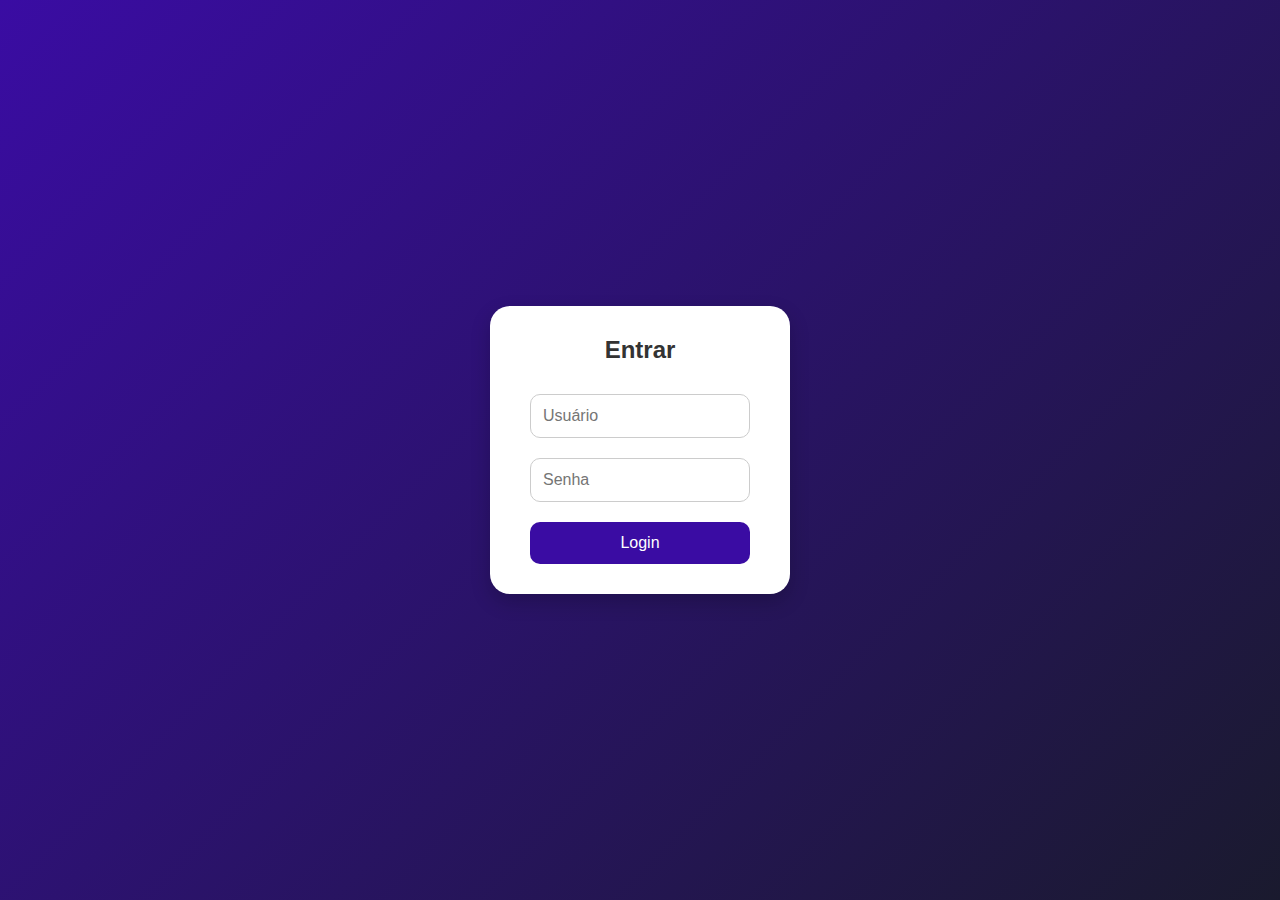
<file: index.html>
<!DOCTYPE html>
<html lang="pt-br">
<head>
    <meta charset="UTF-8">
    <title>Login</title>
    <link rel="stylesheet" href="style.css">
</head>
<body>
    <div class="login-container">
        <h2>Entrar</h2>
        <form>
            <input type="text" placeholder="Usuário" required>
            <input type="password" placeholder="Senha" required>
            <a href=".//SITE FERIADO/Catalogo/index.html" class="btn-login">Login</a>
        </form>
    </div>
</body>
</html>
</file>
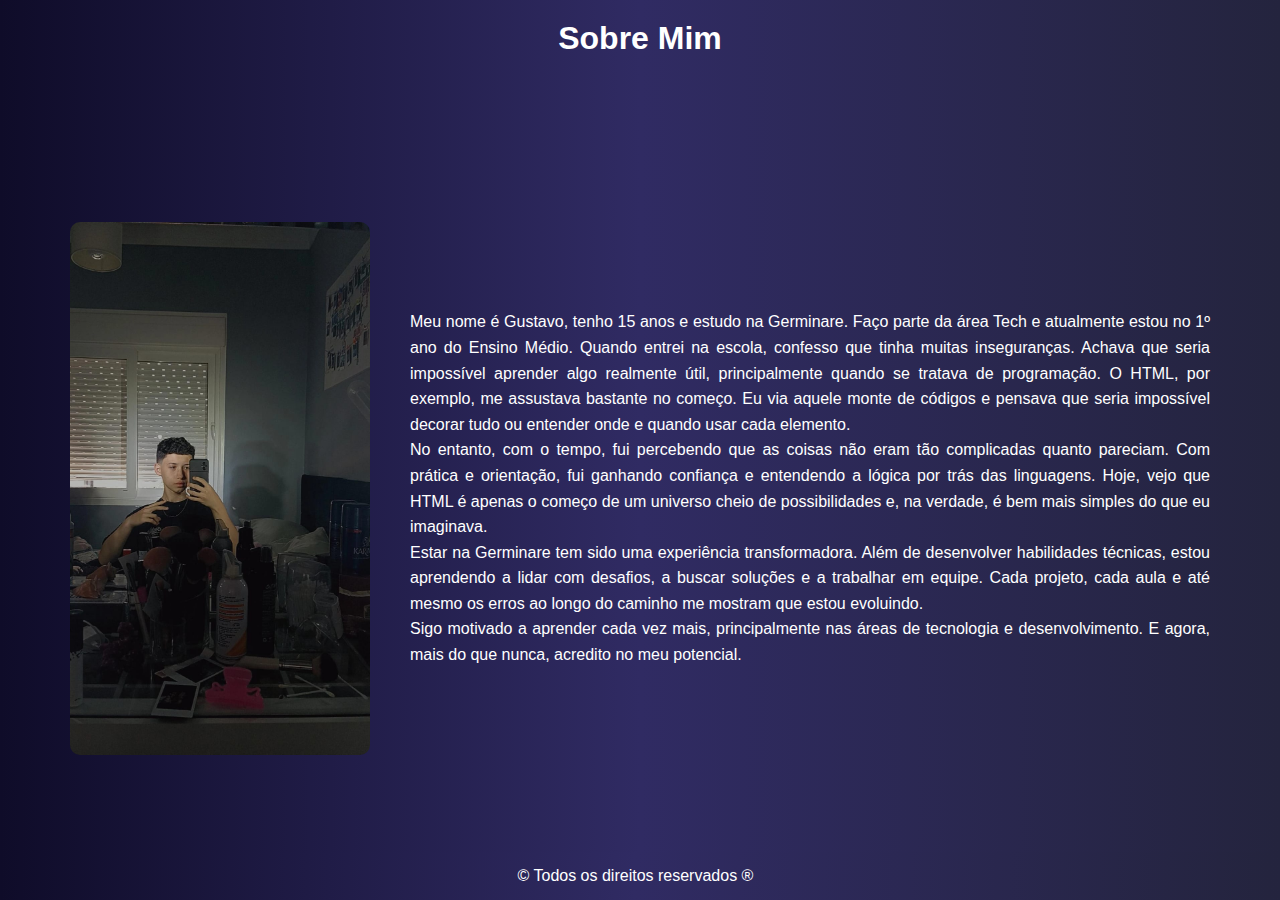
<file: Sobre Mim/index.html>
<!DOCTYPE html>
<html lang="pt-br">
<head>
    <meta charset="UTF-8">
    <meta name="viewport" content="width=device-width, initial-scale=1.0">
    <link rel="stylesheet" href="style.css">
    <title>Sobre Mim</title>
</head>
<body>
    <header>
        <h1>Sobre Mim</h1>
    </header>

    <main class="content">
        <img src="../SITE FERIADO/Logos/Eu.jpg" alt="Coringão do mal">
        <div class="text">
            <p>
                Meu nome é Gustavo, tenho 15 anos e estudo na Germinare. Faço parte da área Tech e 
                atualmente estou no 1º ano do Ensino Médio. Quando entrei na escola, confesso que 
                tinha muitas inseguranças. Achava que seria impossível aprender algo realmente útil, 
                principalmente quando se tratava de programação. O HTML, por exemplo, me assustava 
                bastante no começo. Eu via aquele monte de códigos e pensava que seria impossível 
                decorar tudo ou entender onde e quando usar cada elemento.<br>
                No entanto, com o tempo, fui percebendo que as coisas não eram tão complicadas quanto 
                pareciam. Com prática e orientação, fui ganhando confiança e entendendo a lógica por 
                trás das linguagens. Hoje, vejo que HTML é apenas o começo de um universo cheio de 
                possibilidades e, na verdade, é bem mais simples do que eu imaginava.<br>
                Estar na Germinare tem sido uma experiência transformadora. Além de desenvolver habilidades 
                técnicas, estou aprendendo a lidar com desafios, a buscar soluções e a trabalhar em equipe. 
                Cada projeto, cada aula e até mesmo os erros ao longo do caminho me mostram que estou evoluindo.<br>
                Sigo motivado a aprender cada vez mais, principalmente nas áreas de tecnologia e desenvolvimento. 
                E agora, mais do que nunca, acredito no meu potencial.
            </p>
        </div>
    </main>

    <footer>
        &copy; Todos os direitos reservados &reg;
    </footer>
</body>
</html>
</file>
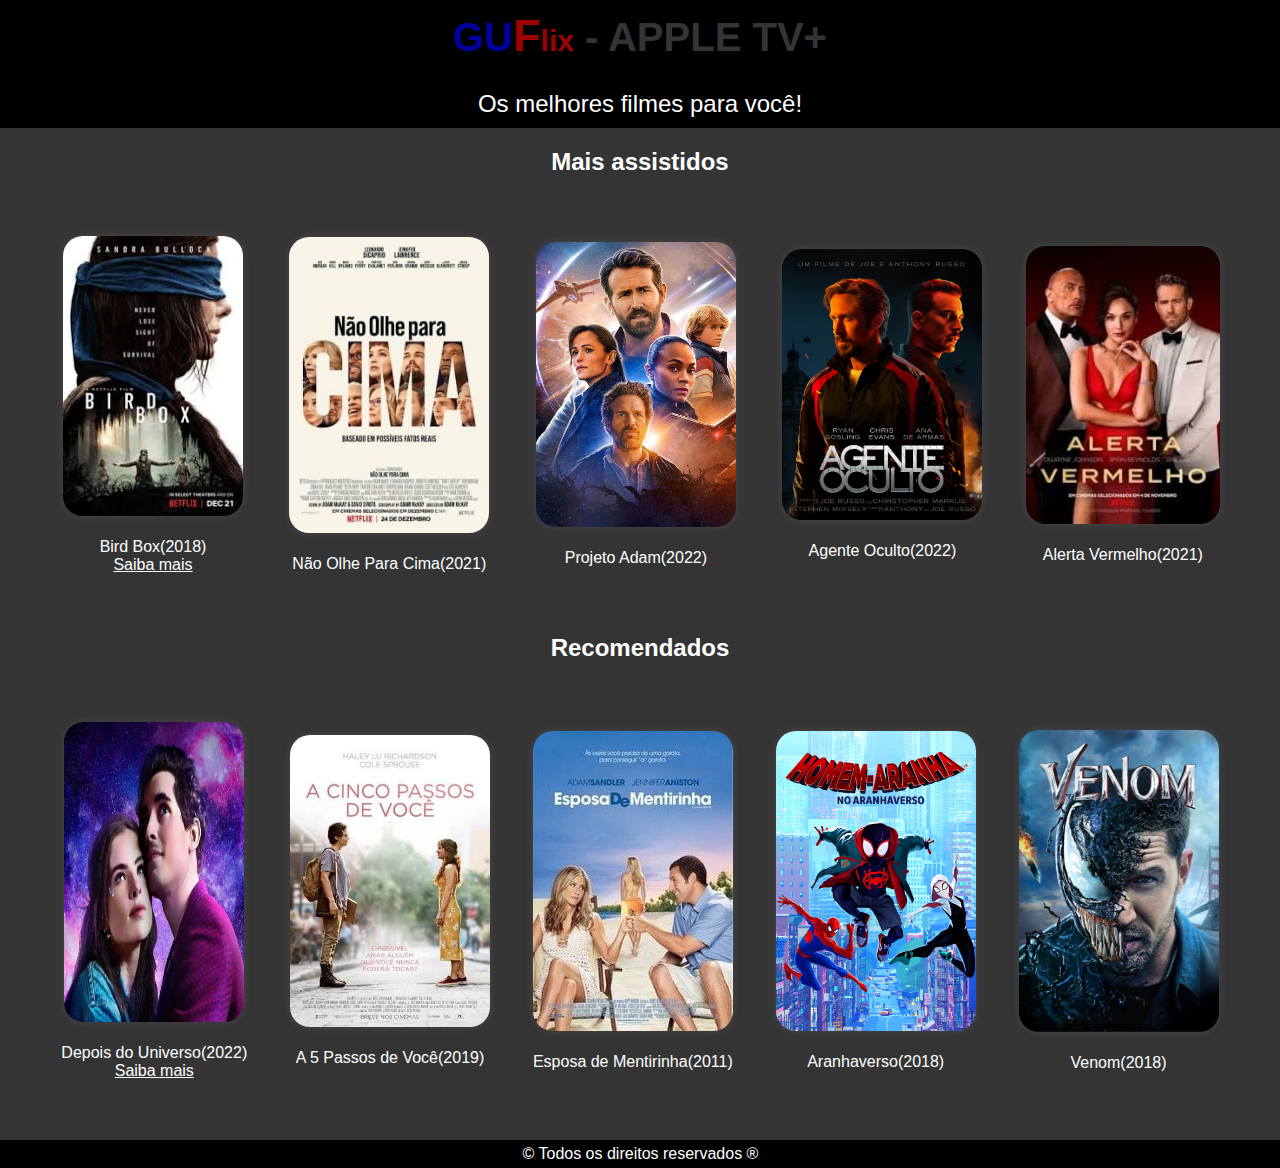
<file: SITE FERIADO/AppleTv/index.html>
<!DOCTYPE html>
<html lang="pt-BR">
<head>
    <meta charset="UTF-8">
    <meta name="viewport" content="width=device-width, initial-scale=1.0">
    <title>GerminaFlix - AppleTv</title>
    <link rel="icon" href="../Logos/icon/apple-tv.png" type="image/png">

    <link rel="stylesheet" href="style.css">
</head>
<body>
    <header>
        <div id="germinaflix">
            <span id="germina">GU</span><span id="F">F</span><span id="lix">lix</span><span id="appletv"> - APPLE TV+</span>
        </div>
        <br>
        Os melhores filmes para você!
    </header>

    <h2 style="text-align: center; color: white">Mais assistidos</h2>
    <table align="center">
        <tr>
            <td>
                <a href="https://youtu.be/JeGdtrLQoiY?si=6A5_0ovdPjCKQNv-" target="_blank">
                    <img src="../Logos/Capas-Netflix/images.jpg" alt="BirdBox" style="width:180px; height:280px;">
                </a>
                <br>
                <br><span>Bird Box(2018)</span><br>
                <a href="../saiba mais/Birdbox/index.html" id="Saibamais" target="_blank">Saiba mais</a>
            </td>
            <td>
                <a href="https://youtu.be/c1nToClX_3w?si=jCJS9SN3HFjyPBzj" target="_blank">
                    <img src="../Logos/Capas-Netflix/NaoOlheParaCima.jpg" alt="Não olhe para cima">
                </a>
                <br>
                <br><span>Não Olhe Para Cima(2021)</span><br>
                
            </td>
            <td>
                <a href="https://youtu.be/miycJHABS1w?si=xMyzKZBQD-gKMOBc" target="_blank">
                    <img src="../Logos/Capas-Netflix/ProjetoAdam.jpg" alt="Projeto Adam">
                </a>
                <br>
                <br><span>Projeto Adam(2022)</span><br>
            </td>
            <td>
                <a href="https://youtu.be/ROZvObw2gdk?si=sEzDMe9dSGGUnnOh" target="_blank">
                    <img src="../Logos/Capas-Netflix/AgenteOculto.webp" alt="Agente oculto">
                </a>
                <br>
                <br><span>Agente Oculto(2022)</span><br>
            </td>
            <td>
                <a href="https://youtu.be/5JQuYpBZarc?si=-gancGUZzwnmO4T2" target="_blank">
                    <img src="../Logos/Capas-Netflix/Alerta vermelho.jpg" alt="Alerta Vermelho">
                </a>
                <br>
                <br><span>Alerta Vermelho(2021)</span><br>
            </td>
        </tr>
    </table>

    <h2 style="text-align: center; color: white;">Recomendados</h2>
    <table align="center">
        <tr>
            <td>
                <a href="https://youtu.be/8OkqLOe_mZI?si=BTmSMZfPNHHzzxQw" target="_blank">
                    <img src="../Logos/Capas-Netflix/DepoisDoUniverso.webp" alt="Depois Do Universo" style="width:180px; height:300px;">
                </a>
                <br>
                <br><span>Depois do Universo(2022)</span><br>
                <a href="../saiba mais/Depois do Universo/index.html" id="Saibamais" target="_blank">Saiba mais</a>
            </td>
            <td>
                <a href="https://youtu.be/meNwI-3Jbpw?si=y3XgkgIn4ULbZPI5" target="_blank">
                    <img src="../Logos/Capas-Netflix/5passosDeVoce.jpg" alt="A 5 passos de você">
                </a>
                <br>
                <br><span>A 5 Passos de Você(2019)</span><br>
            </td>
            <td>
                <a href="https://youtu.be/iXncfndVktg?si=cxPaGqe0cON_i-ZF" target="_blank">
                    <img src="../Logos/Capas-Netflix/EsposaMentirinha.jpg" alt="Esposa de Mentirinha">
                </a>
                <br>
                <br><span>Esposa de Mentirinha(2011)</span><br>
            </td>
            <td>
                <a href="https://youtu.be/u417WmZn65M?si=nViGV5R29Z7y2O5O" target="_blank">
                    <img src="../Logos/Capas-Netflix/Aranhaverso.jpg" alt="Aranhaverso">
                </a>
                <br>
                <br><span>Aranhaverso(2018)</span><br>
            </td>
            <td>
                <a href="https://youtu.be/Y9PQon7wbpU?si=AABipVL5-AkBQ-V9" target="_blank">
                    <img src="../Logos/Capas-Netflix/Venom.jpg" alt="Venom">
                </a>
                <br>
                <br><span>Venom(2018)</span><br>
            </td>
        </tr>
    </table>

    <footer>
        &copy; Todos os direitos reservados &reg;
    </footer>
</body>
</html>
</file>
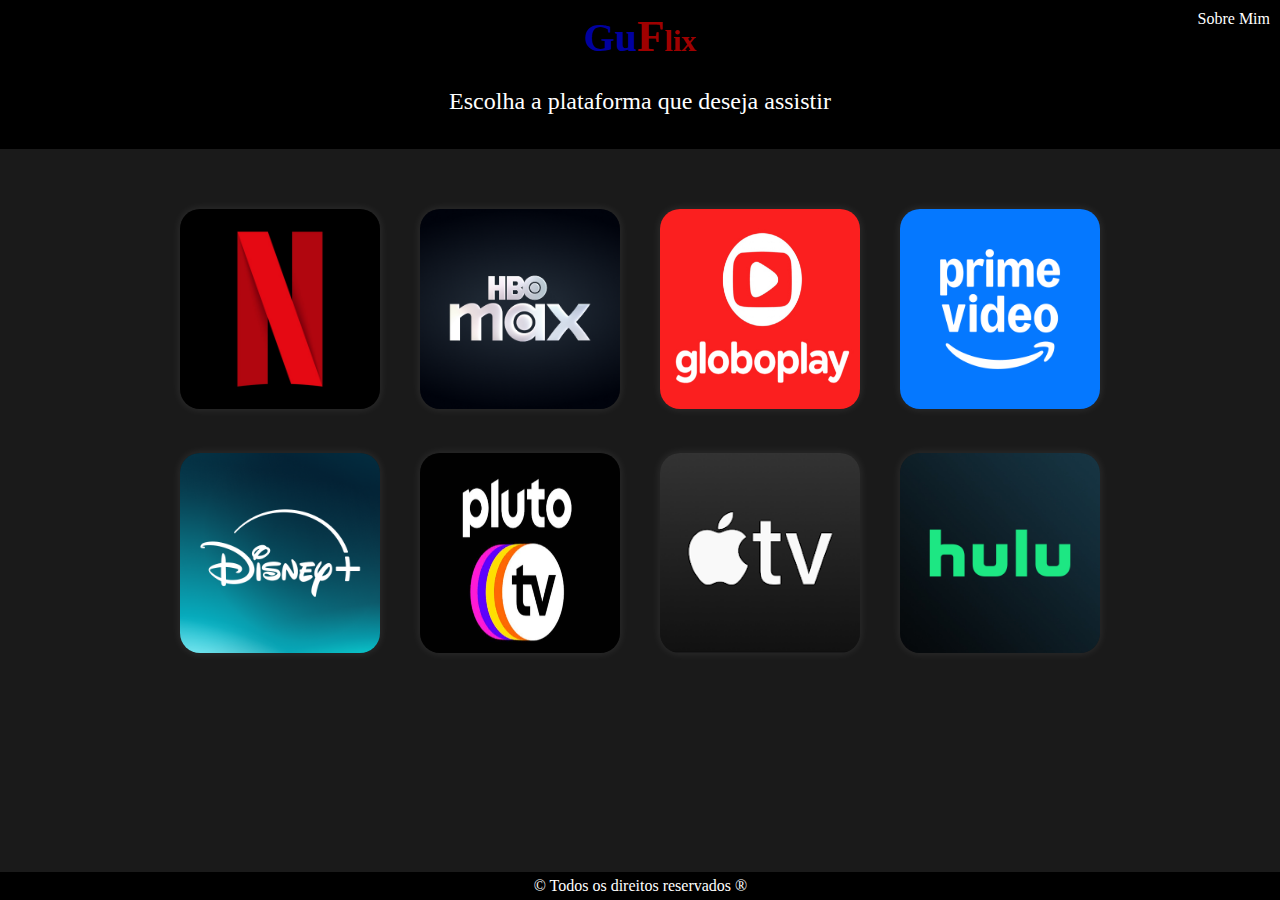
<file: SITE FERIADO/Catalogo/index.html>
<!DOCTYPE html>
<html lang="en">
<head>
    <meta charset="UTF-8">
    <meta name="viewport" content="width=device-width, initial-scale=1.0">
    <link rel="stylesheet" href="style.css">
    <title>GerminaFlix</title>
    <link rel="icon" href="../Logos/icon/local-na-rede-internet.png" type="image/png">
</head>
<body>
    <header style="position: relative;">
    <span id="germinaflix" style="position: absolute; left: 50%; transform: translateX(-50%);">
        <span id="germina">Gu</span><span id="F">F</span><span id="lix">lix</span>
    </span>
    <a href="../../Sobre Mim/index.html" id="SobreMim" style="position: absolute; right: 10px; top: 10px;">Sobre Mim</a>
    <br><br>
    <p style="text-align: center;">Escolha a plataforma que deseja assistir</p>
</header>

    <table align="center">
        <tr>
            <td>
                <a href="../Netflix/index.html" target="_blank">
                    <img src="../Logos/netflix.jpg" alt="Netflix">
                </a>
            </td>
            <td>
                <a href="../HboMax/index.html" target="_blank">
                    <img src="../Logos/hbo.png" alt="HBO Max">
                </a>
            </td>
            <td>
                <a href="../GloboPlay/index.html" target="_blank">
                    <img src="../Logos/Globoplay.jpg" alt="Globoplay">
                </a>
            </td>
            <td>
                <a href="../PrimeVideo/index.html" target="_blank">
                    <img src="../Logos/prime.png" alt="PrimeVideo">
                </a>
            </td>
        </tr>
        <tr>
            <td>
                <a href="../DisneyPlus/index.html" target="_blank">
                    <img src="../Logos/Disney.png" alt="DisneyPlus">
                </a>
            </td>
            <td>
                <a href="../PlutoTv/index.html" target="_blank">
                    <img src="../Logos/Pluto.jpg" alt="PlutoTv">
                </a>
            </td>
            <td>
                <a href="../AppleTv/index.html" target="_blank">
                    <img src="../Logos/Apple.webp" alt="AppleTv">
                </a>
            </td>
            <td>
                <a href="../Hulu/index.html" target="_blank">
                    <img src="../Logos/Hulu.jpg" alt="Hulu">
                </a>
            </td>
        </tr>
    </table>

    <footer>
        &copy; Todos os direitos reservados &reg;
    </footer>
</body>
</html>
</file>
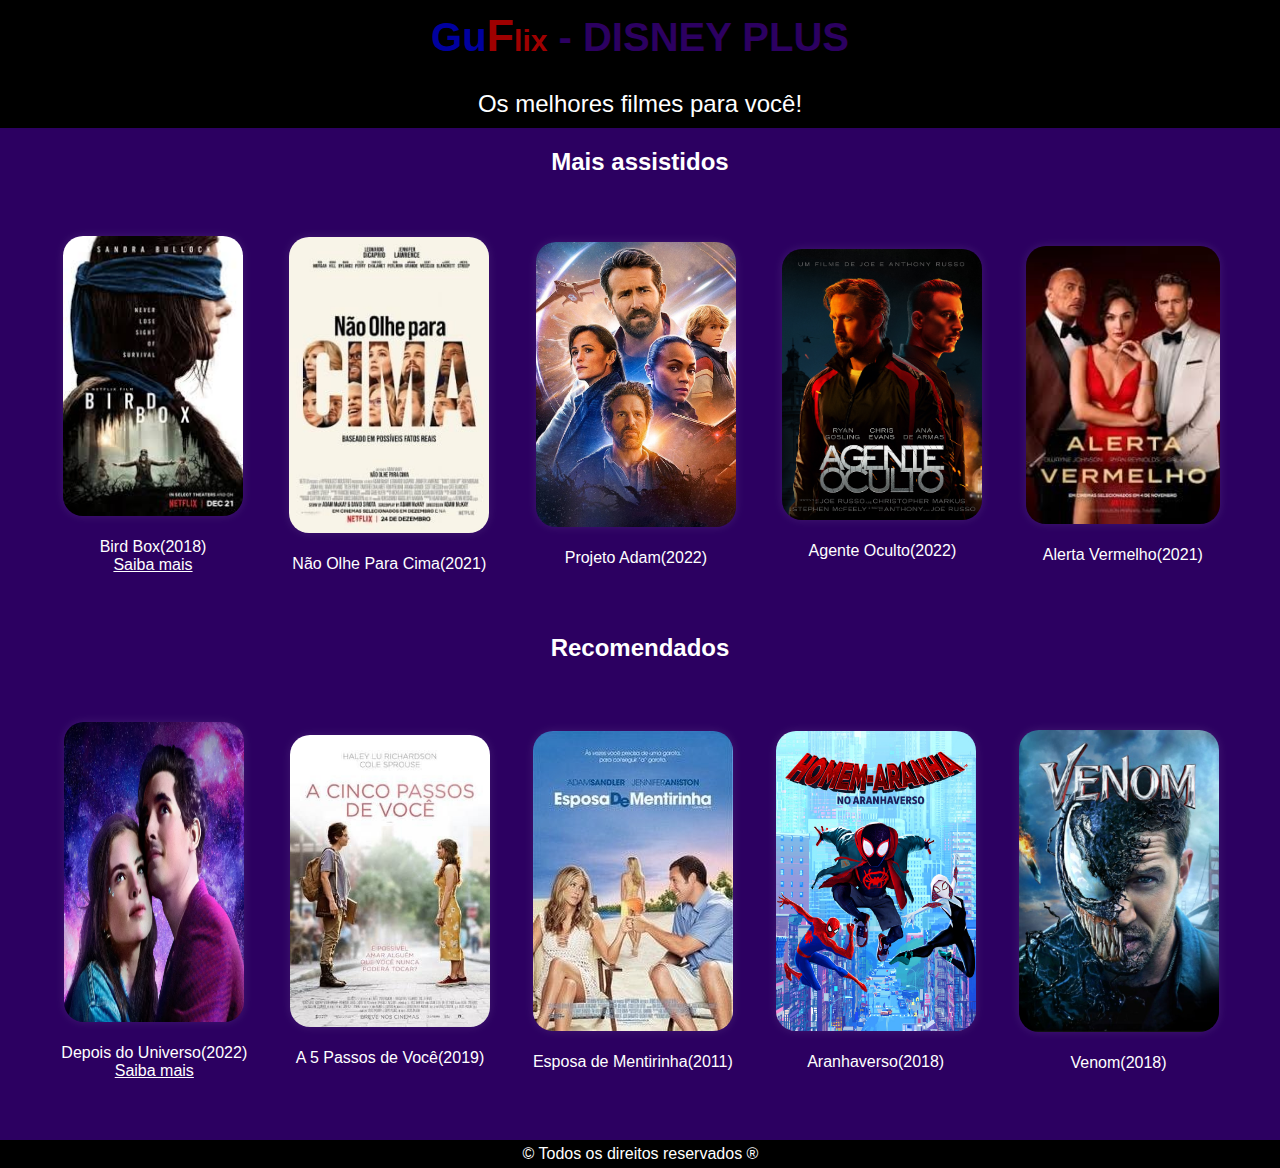
<file: SITE FERIADO/DisneyPlus/index.html>
<!DOCTYPE html>
<html lang="pt-BR">
<head>
    <meta charset="UTF-8">
    <meta name="viewport" content="width=device-width, initial-scale=1.0">
    <title>GerminaFlix - Disney+</title>
    <link rel="icon" href="../Logos/icon/inscricao.png" type="image/png">
    <link rel="stylesheet" href="style.css">
</head>
<body>
    <header>
        <div id="germinaflix">
            <span id="germina">Gu</span><span id="F">F</span><span id="lix">lix</span><span id="disneyplus"> - DISNEY PLUS</span>
        </div>
        <br>
        Os melhores filmes para você!
    </header>

    <h2 style="text-align: center; color: white">Mais assistidos</h2>
    <table align="center">
        <tr>
            <td>
                <a href="https://youtu.be/JeGdtrLQoiY?si=6A5_0ovdPjCKQNv-" target="_blank">
                    <img src="../Logos/Capas-Netflix/images.jpg" alt="BirdBox" style="width:180px; height:280px;">
                </a>
                <br>
                <br><span>Bird Box(2018)</span><br>
                <a href="../saiba mais/Birdbox/index.html" id="Saibamais" target="_blank">Saiba mais</a>
            </td>
            <td>
                <a href="https://youtu.be/c1nToClX_3w?si=jCJS9SN3HFjyPBzj" target="_blank">
                    <img src="../Logos/Capas-Netflix/NaoOlheParaCima.jpg" alt="Não olhe para cima">
                </a>
                <br>
                <br><span>Não Olhe Para Cima(2021)</span><br>
                
            </td>
            <td>
                <a href="https://youtu.be/miycJHABS1w?si=xMyzKZBQD-gKMOBc" target="_blank">
                    <img src="../Logos/Capas-Netflix/ProjetoAdam.jpg" alt="Projeto Adam">
                </a>
                <br>
                <br><span>Projeto Adam(2022)</span><br>
            </td>
            <td>
                <a href="https://youtu.be/ROZvObw2gdk?si=sEzDMe9dSGGUnnOh" target="_blank">
                    <img src="../Logos/Capas-Netflix/AgenteOculto.webp" alt="Agente oculto">
                </a>
                <br>
                <br><span>Agente Oculto(2022)</span><br>
            </td>
            <td>
                <a href="https://youtu.be/5JQuYpBZarc?si=-gancGUZzwnmO4T2" target="_blank">
                    <img src="../Logos/Capas-Netflix/Alerta vermelho.jpg" alt="Alerta Vermelho">
                </a>
                <br>
                <br><span>Alerta Vermelho(2021)</span><br>
            </td>
        </tr>
    </table>

    <h2 style="text-align: center; color: white;">Recomendados</h2>
    <table align="center">
        <tr>
            <td>
                <a href="https://youtu.be/8OkqLOe_mZI?si=BTmSMZfPNHHzzxQw" target="_blank">
                    <img src="../Logos/Capas-Netflix/DepoisDoUniverso.webp" alt="Depois Do Universo" style="width:180px; height:300px;">
                </a>
                <br>
                <br><span>Depois do Universo(2022)</span><br>
                <a href="../saiba mais/Depois do Universo/index.html" id="Saibamais" target="_blank">Saiba mais</a>
            </td>
            <td>
                <a href="https://youtu.be/meNwI-3Jbpw?si=y3XgkgIn4ULbZPI5" target="_blank">
                    <img src="../Logos/Capas-Netflix/5passosDeVoce.jpg" alt="A 5 passos de você">
                </a>
                <br>
                <br><span>A 5 Passos de Você(2019)</span><br>
            </td>
            <td>
                <a href="https://youtu.be/iXncfndVktg?si=cxPaGqe0cON_i-ZF" target="_blank">
                    <img src="../Logos/Capas-Netflix/EsposaMentirinha.jpg" alt="Esposa de Mentirinha">
                </a>
                <br>
                <br><span>Esposa de Mentirinha(2011)</span><br>
            </td>
            <td>
                <a href="https://youtu.be/u417WmZn65M?si=nViGV5R29Z7y2O5O" target="_blank">
                    <img src="../Logos/Capas-Netflix/Aranhaverso.jpg" alt="Aranhaverso">
                </a>
                <br>
                <br><span>Aranhaverso(2018)</span><br>
            </td>
            <td>
                <a href="https://youtu.be/Y9PQon7wbpU?si=AABipVL5-AkBQ-V9" target="_blank">
                    <img src="../Logos/Capas-Netflix/Venom.jpg" alt="Venom">
                </a>
                <br>
                <br><span>Venom(2018)</span><br>
            </td>
        </tr>
    </table>

    <footer>
        &copy; Todos os direitos reservados &reg;
    </footer>
</body>
</html>
</file>
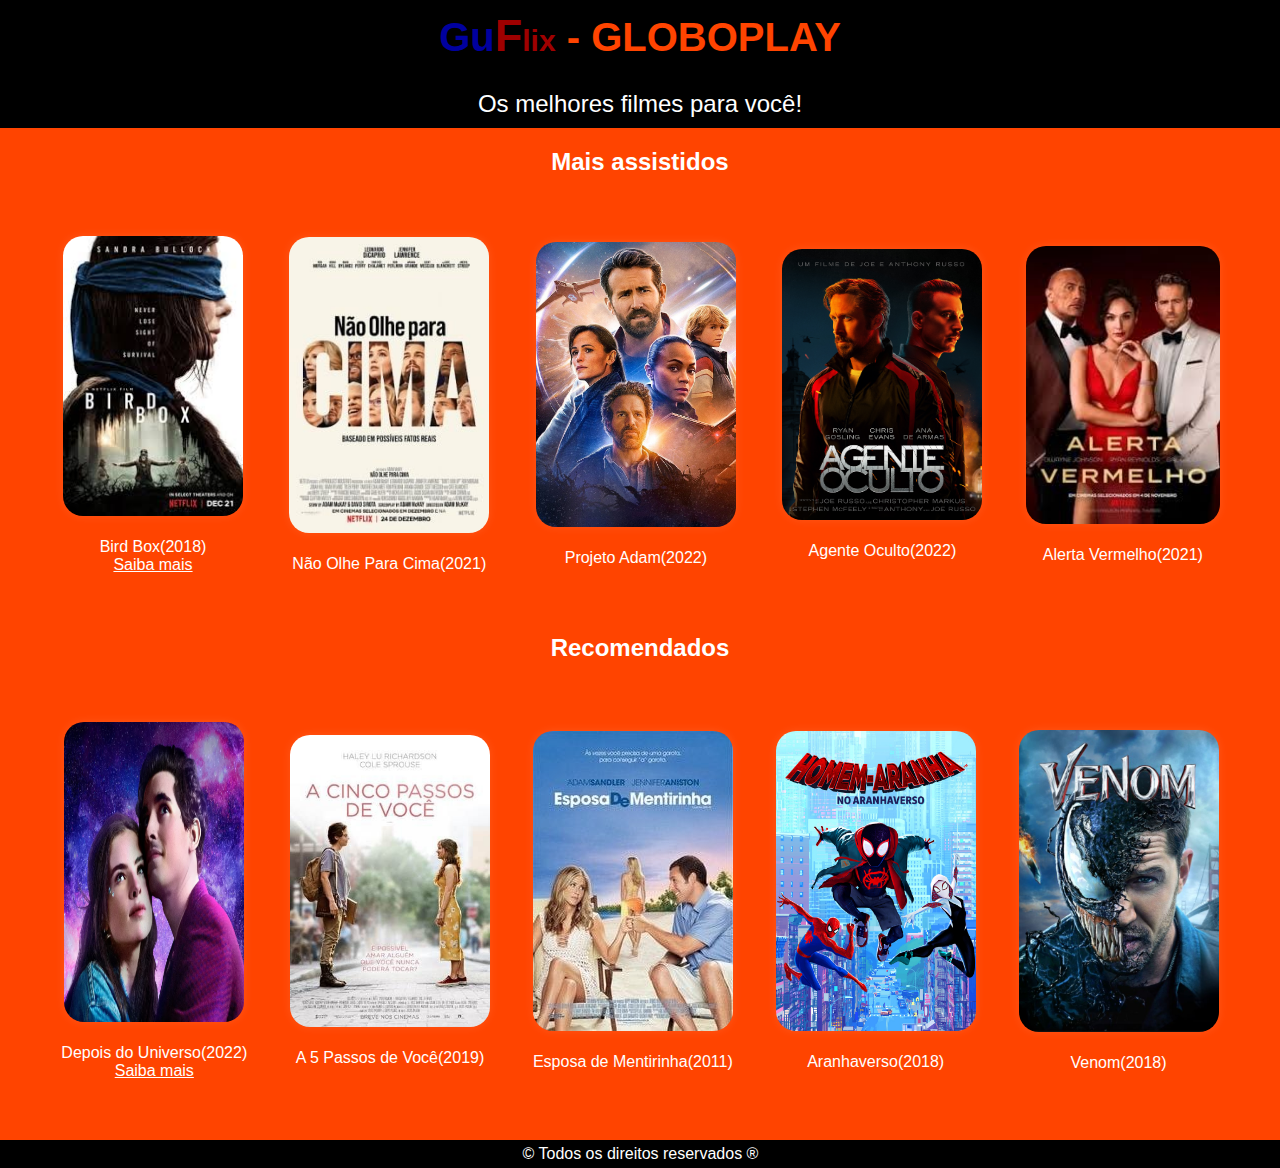
<file: SITE FERIADO/GloboPlay/index.html>
<!DOCTYPE html>
<html lang="pt-BR">
<head>
    <meta charset="UTF-8">
    <meta name="viewport" content="width=device-width, initial-scale=1.0">
    <title>GerminaFlix - GloboPlay</title>
    <link rel="icon" href="../Logos/icon/botao-play.png" type="image/png">
    <link rel="stylesheet" href="style.css">
</head>
<body>
    <header>
        <div id="germinaflix">
            <span id="germina">Gu</span><span id="F">F</span><span id="lix">lix</span><span id="globoplay"> - GLOBOPLAY</span>
        </div>
        <br>
        Os melhores filmes para você!
    </header>

    <h2 style="text-align: center; color: white">Mais assistidos</h2>
    <table align="center">
        <tr>
            <td>
                <a href="https://youtu.be/JeGdtrLQoiY?si=6A5_0ovdPjCKQNv-" target="_blank">
                    <img src="../Logos/Capas-Netflix/images.jpg" alt="BirdBox" style="width:180px; height:280px;">
                </a>
                <br>
                <br><span>Bird Box(2018)</span><br>
                <a href="../saiba mais/Birdbox/index.html" id="Saibamais" target="_blank">Saiba mais</a>
            </td>
            <td>
                <a href="https://youtu.be/c1nToClX_3w?si=jCJS9SN3HFjyPBzj" target="_blank">
                    <img src="../Logos/Capas-Netflix/NaoOlheParaCima.jpg" alt="Não olhe para cima">
                </a>
                <br>
                <br><span>Não Olhe Para Cima(2021)</span><br>
                
            </td>
            <td>
                <a href="https://youtu.be/miycJHABS1w?si=xMyzKZBQD-gKMOBc" target="_blank">
                    <img src="../Logos/Capas-Netflix/ProjetoAdam.jpg" alt="Projeto Adam">
                </a>
                <br>
                <br><span>Projeto Adam(2022)</span><br>
            </td>
            <td>
                <a href="https://youtu.be/ROZvObw2gdk?si=sEzDMe9dSGGUnnOh" target="_blank">
                    <img src="../Logos/Capas-Netflix/AgenteOculto.webp" alt="Agente oculto">
                </a>
                <br>
                <br><span>Agente Oculto(2022)</span><br>
            </td>
            <td>
                <a href="https://youtu.be/5JQuYpBZarc?si=-gancGUZzwnmO4T2" target="_blank">
                    <img src="../Logos/Capas-Netflix/Alerta vermelho.jpg" alt="Alerta Vermelho">
                </a>
                <br>
                <br><span>Alerta Vermelho(2021)</span><br>
            </td>
        </tr>
    </table>

    <h2 style="text-align: center; color: white;">Recomendados</h2>
    <table align="center">
        <tr>
            <td>
                <a href="https://youtu.be/8OkqLOe_mZI?si=BTmSMZfPNHHzzxQw" target="_blank">
                    <img src="../Logos/Capas-Netflix/DepoisDoUniverso.webp" alt="Depois Do Universo" style="width:180px; height:300px;">
                </a>
                <br>
                <br><span>Depois do Universo(2022)</span><br>
                <a href="../saiba mais/Depois do Universo/index.html" id="Saibamais" target="_blank">Saiba mais</a>
            </td>
            <td>
                <a href="https://youtu.be/meNwI-3Jbpw?si=y3XgkgIn4ULbZPI5" target="_blank">
                    <img src="../Logos/Capas-Netflix/5passosDeVoce.jpg" alt="A 5 passos de você">
                </a>
                <br>
                <br><span>A 5 Passos de Você(2019)</span><br>
            </td>
            <td>
                <a href="https://youtu.be/iXncfndVktg?si=cxPaGqe0cON_i-ZF" target="_blank">
                    <img src="../Logos/Capas-Netflix/EsposaMentirinha.jpg" alt="Esposa de Mentirinha">
                </a>
                <br>
                <br><span>Esposa de Mentirinha(2011)</span><br>
            </td>
            <td>
                <a href="https://youtu.be/u417WmZn65M?si=nViGV5R29Z7y2O5O" target="_blank">
                    <img src="../Logos/Capas-Netflix/Aranhaverso.jpg" alt="Aranhaverso">
                </a>
                <br>
                <br><span>Aranhaverso(2018)</span><br>
            </td>
            <td>
                <a href="https://youtu.be/Y9PQon7wbpU?si=AABipVL5-AkBQ-V9" target="_blank">
                    <img src="../Logos/Capas-Netflix/Venom.jpg" alt="Venom">
                </a>
                <br>
                <br><span>Venom(2018)</span><br>
            </td>
        </tr>
    </table>

    <footer>
        &copy; Todos os direitos reservados &reg;
    </footer>
</body>
</html>
</file>
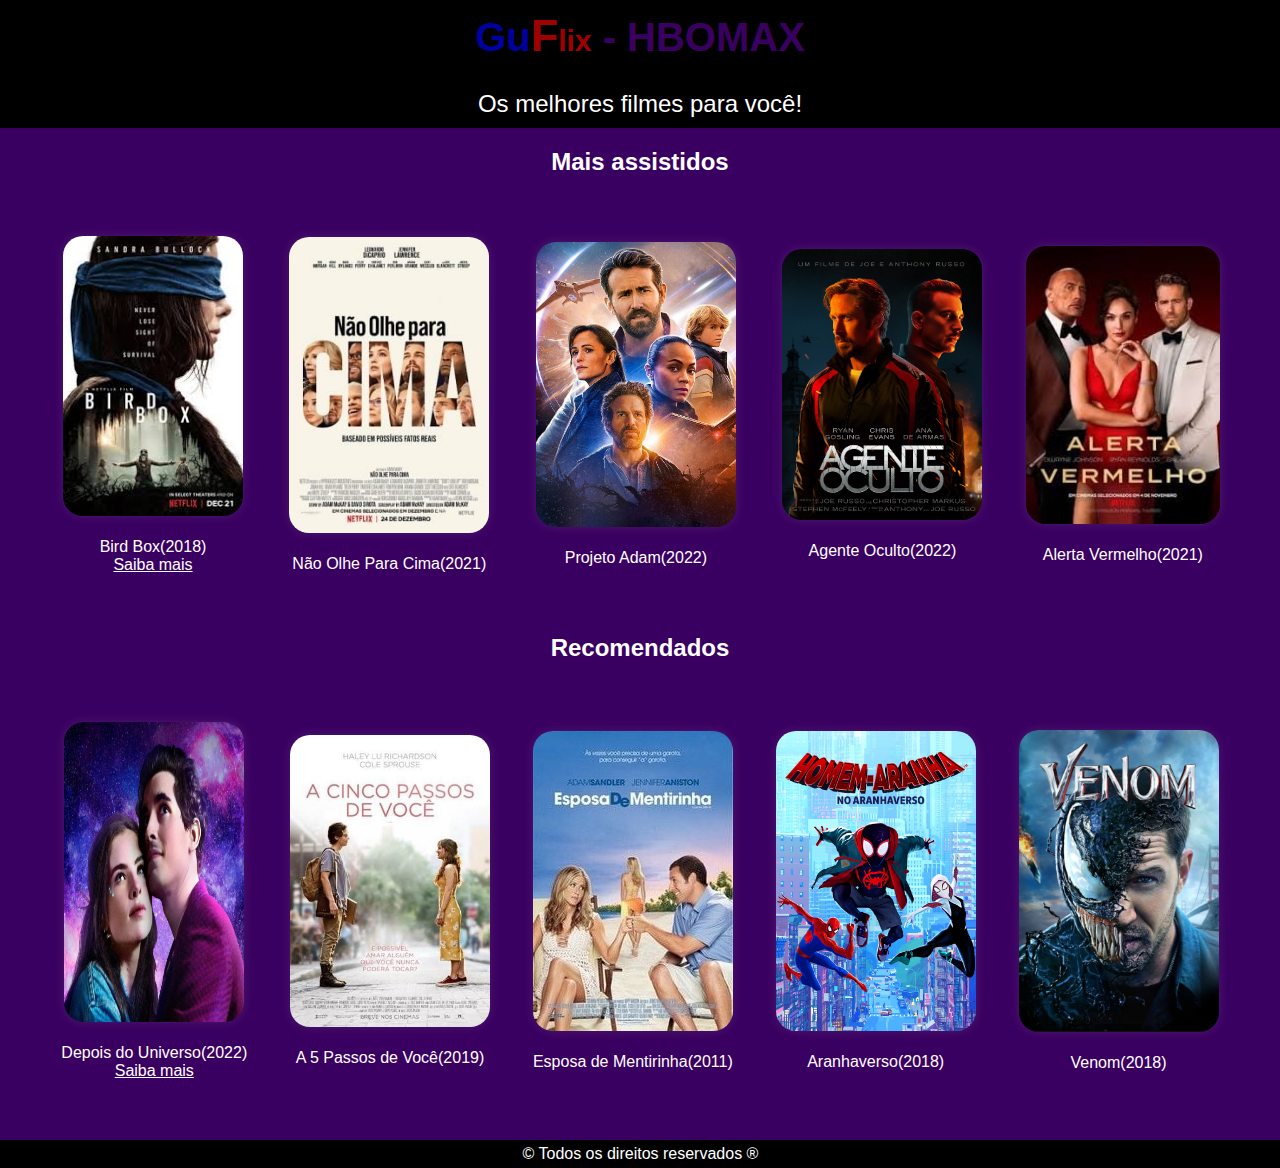
<file: SITE FERIADO/HboMax/index.html>
<!DOCTYPE html>
<html lang="pt-BR">
<head>
    <meta charset="UTF-8">
    <meta name="viewport" content="width=device-width, initial-scale=1.0">
    <title>GerminaFlix - HboMax</title>
    <link rel="icon" href="../Logos/icon/video.png" type="image/png">
    <link rel="stylesheet" href="style.css">
</head>
<body>
    <header>
        <div id="germinaflix">
            <span id="germina">Gu</span><span id="F">F</span><span id="lix">lix</span><span id="hbomax"> - HBOMAX</span>
        </div>
        <br>
        Os melhores filmes para você!
    </header>

    <h2 style="text-align: center; color: white">Mais assistidos</h2>
    <table align="center">
        <tr>
            <td>
                <a href="https://youtu.be/JeGdtrLQoiY?si=6A5_0ovdPjCKQNv-" target="_blank">
                    <img src="../Logos/Capas-Netflix/images.jpg" alt="BirdBox" style="width:180px; height:280px;">
                </a>
                <br>
                <br><span>Bird Box(2018)</span><br>
                <a href="../saiba mais/Birdbox/index.html" id="Saibamais" target="_blank">Saiba mais</a>
            </td>
            <td>
                <a href="https://youtu.be/c1nToClX_3w?si=jCJS9SN3HFjyPBzj" target="_blank">
                    <img src="../Logos/Capas-Netflix/NaoOlheParaCima.jpg" alt="Não olhe para cima">
                </a>
                <br>
                <br><span>Não Olhe Para Cima(2021)</span><br>
                
            </td>
            <td>
                <a href="https://youtu.be/miycJHABS1w?si=xMyzKZBQD-gKMOBc" target="_blank">
                    <img src="../Logos/Capas-Netflix/ProjetoAdam.jpg" alt="Projeto Adam">
                </a>
                <br>
                <br><span>Projeto Adam(2022)</span><br>
            </td>
            <td>
                <a href="https://youtu.be/ROZvObw2gdk?si=sEzDMe9dSGGUnnOh" target="_blank">
                    <img src="../Logos/Capas-Netflix/AgenteOculto.webp" alt="Agente oculto">
                </a>
                <br>
                <br><span>Agente Oculto(2022)</span><br>
            </td>
            <td>
                <a href="https://youtu.be/5JQuYpBZarc?si=-gancGUZzwnmO4T2" target="_blank">
                    <img src="../Logos/Capas-Netflix/Alerta vermelho.jpg" alt="Alerta Vermelho">
                </a>
                <br>
                <br><span>Alerta Vermelho(2021)</span><br>
            </td>
        </tr>
    </table>

    <h2 style="text-align: center; color: white;">Recomendados</h2>
    <table align="center">
        <tr>
            <td>
                <a href="https://youtu.be/8OkqLOe_mZI?si=BTmSMZfPNHHzzxQw" target="_blank">
                    <img src="../Logos/Capas-Netflix/DepoisDoUniverso.webp" alt="Depois Do Universo" style="width:180px; height:300px;">
                </a>
                <br>
                <br><span>Depois do Universo(2022)</span><br>
                <a href="../saiba mais/Depois do Universo/index.html" id="Saibamais" target="_blank">Saiba mais</a>
            </td>
            <td>
                <a href="https://youtu.be/meNwI-3Jbpw?si=y3XgkgIn4ULbZPI5" target="_blank">
                    <img src="../Logos/Capas-Netflix/5passosDeVoce.jpg" alt="A 5 passos de você">
                </a>
                <br>
                <br><span>A 5 Passos de Você(2019)</span><br>
            </td>
            <td>
                <a href="https://youtu.be/iXncfndVktg?si=cxPaGqe0cON_i-ZF" target="_blank">
                    <img src="../Logos/Capas-Netflix/EsposaMentirinha.jpg" alt="Esposa de Mentirinha">
                </a>
                <br>
                <br><span>Esposa de Mentirinha(2011)</span><br>
            </td>
            <td>
                <a href="https://youtu.be/u417WmZn65M?si=nViGV5R29Z7y2O5O" target="_blank">
                    <img src="../Logos/Capas-Netflix/Aranhaverso.jpg" alt="Aranhaverso">
                </a>
                <br>
                <br><span>Aranhaverso(2018)</span><br>
            </td>
            <td>
                <a href="https://youtu.be/Y9PQon7wbpU?si=AABipVL5-AkBQ-V9" target="_blank">
                    <img src="../Logos/Capas-Netflix/Venom.jpg" alt="Venom">
                </a>
                <br>
                <br><span>Venom(2018)</span><br>
            </td>
        </tr>
    </table>

    <footer>
        &copy; Todos os direitos reservados &reg;
    </footer>
</body>
</html>
</file>
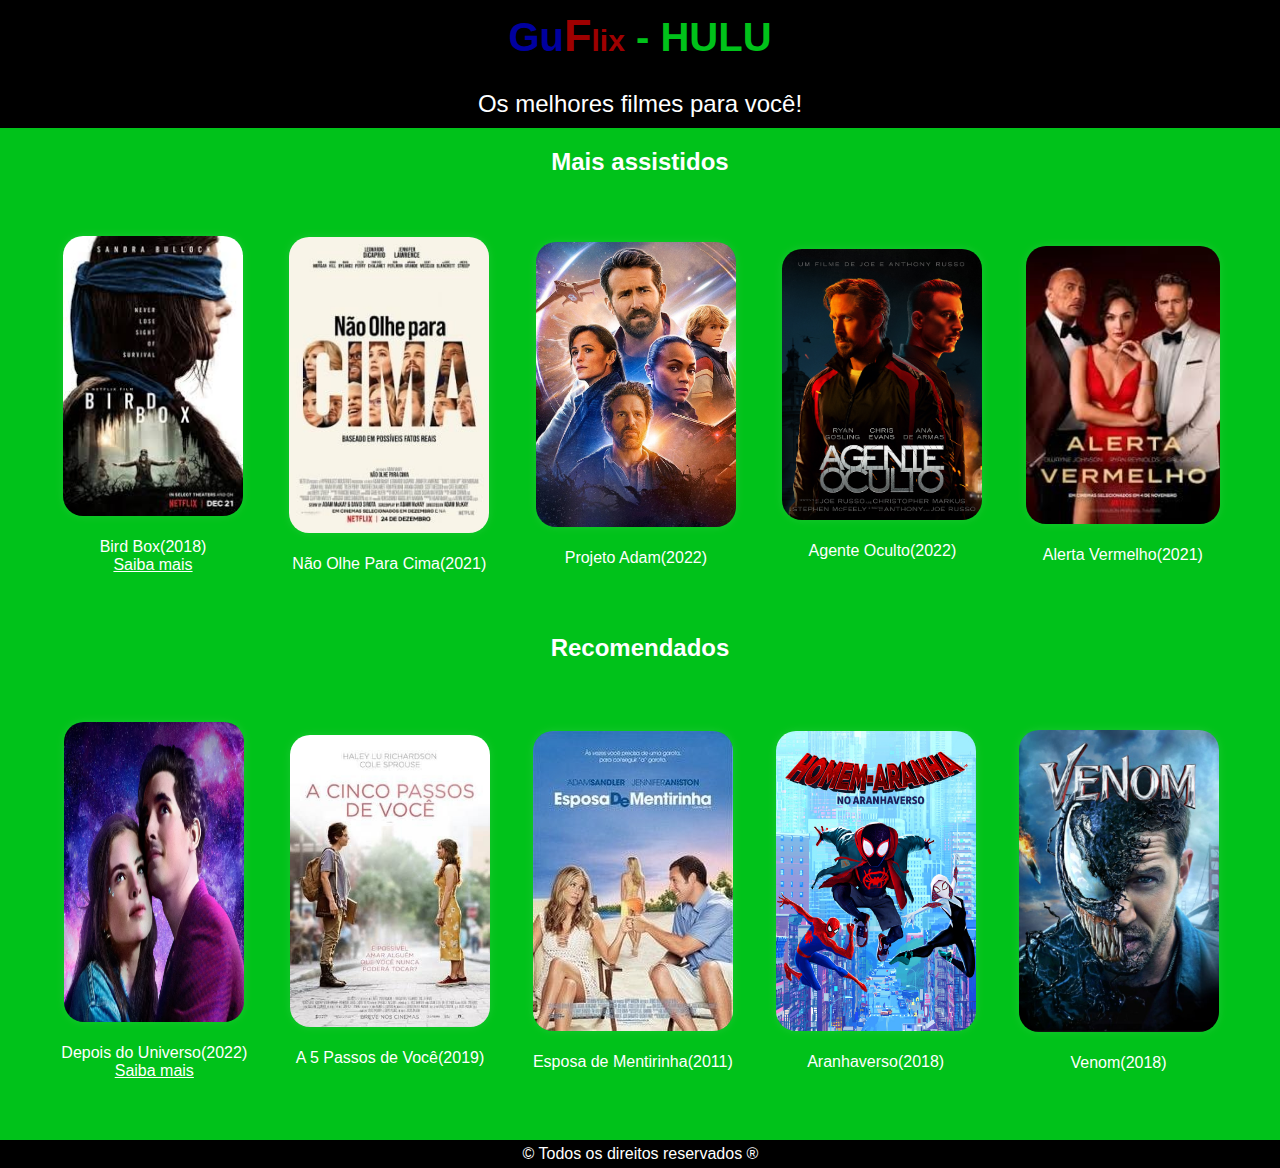
<file: SITE FERIADO/Hulu/index.html>
<!DOCTYPE html>
<html lang="pt-BR">
<head>
    <meta charset="UTF-8">
    <meta name="viewport" content="width=device-width, initial-scale=1.0">
    <title>GerminaFlix - Hulu</title>
    <link rel="icon" href="../Logos/icon/video.png" type="image/png">
    <link rel="stylesheet" href="style.css">
</head>
<body>
    <header>
        <div id="germinaflix">
            <span id="germina">Gu</span><span id="F">F</span><span id="lix">lix</span><span id="hulu"> - HULU</span>
        </div>
        <br>
        Os melhores filmes para você!
    </header>

    <h2 style="text-align: center; color: white">Mais assistidos</h2>
    <table align="center">
        <tr>
            <td>
                <a href="https://youtu.be/JeGdtrLQoiY?si=6A5_0ovdPjCKQNv-" target="_blank">
                    <img src="../Logos/Capas-Netflix/images.jpg" alt="BirdBox" style="width:180px; height:280px;">
                </a>
                <br>
                <br><span>Bird Box(2018)</span><br>
                <a href="../saiba mais/Birdbox/index.html" id="Saibamais" target="_blank">Saiba mais</a>
            </td>
            <td>
                <a href="https://youtu.be/c1nToClX_3w?si=jCJS9SN3HFjyPBzj" target="_blank">
                    <img src="../Logos/Capas-Netflix/NaoOlheParaCima.jpg" alt="Não olhe para cima">
                </a>
                <br>
                <br><span>Não Olhe Para Cima(2021)</span><br>
                
            </td>
            <td>
                <a href="https://youtu.be/miycJHABS1w?si=xMyzKZBQD-gKMOBc" target="_blank">
                    <img src="../Logos/Capas-Netflix/ProjetoAdam.jpg" alt="Projeto Adam">
                </a>
                <br>
                <br><span>Projeto Adam(2022)</span><br>
            </td>
            <td>
                <a href="https://youtu.be/ROZvObw2gdk?si=sEzDMe9dSGGUnnOh" target="_blank">
                    <img src="../Logos/Capas-Netflix/AgenteOculto.webp" alt="Agente oculto">
                </a>
                <br>
                <br><span>Agente Oculto(2022)</span><br>
            </td>
            <td>
                <a href="https://youtu.be/5JQuYpBZarc?si=-gancGUZzwnmO4T2" target="_blank">
                    <img src="../Logos/Capas-Netflix/Alerta vermelho.jpg" alt="Alerta Vermelho">
                </a>
                <br>
                <br><span>Alerta Vermelho(2021)</span><br>
            </td>
        </tr>
    </table>

    <h2 style="text-align: center; color: white;">Recomendados</h2>
    <table align="center">
        <tr>
            <td>
                <a href="https://youtu.be/8OkqLOe_mZI?si=BTmSMZfPNHHzzxQw" target="_blank">
                    <img src="../Logos/Capas-Netflix/DepoisDoUniverso.webp" alt="Depois Do Universo" style="width:180px; height:300px;">
                </a>
                <br>
                <br><span>Depois do Universo(2022)</span><br>
                <a href="../saiba mais/Depois do Universo/index.html" id="Saibamais" target="_blank">Saiba mais</a>
            </td>
            <td>
                <a href="https://youtu.be/meNwI-3Jbpw?si=y3XgkgIn4ULbZPI5" target="_blank">
                    <img src="../Logos/Capas-Netflix/5passosDeVoce.jpg" alt="A 5 passos de você">
                </a>
                <br>
                <br><span>A 5 Passos de Você(2019)</span><br>
            </td>
            <td>
                <a href="https://youtu.be/iXncfndVktg?si=cxPaGqe0cON_i-ZF" target="_blank">
                    <img src="../Logos/Capas-Netflix/EsposaMentirinha.jpg" alt="Esposa de Mentirinha">
                </a>
                <br>
                <br><span>Esposa de Mentirinha(2011)</span><br>
            </td>
            <td>
                <a href="https://youtu.be/u417WmZn65M?si=nViGV5R29Z7y2O5O" target="_blank">
                    <img src="../Logos/Capas-Netflix/Aranhaverso.jpg" alt="Aranhaverso">
                </a>
                <br>
                <br><span>Aranhaverso(2018)</span><br>
            </td>
            <td>
                <a href="https://youtu.be/Y9PQon7wbpU?si=AABipVL5-AkBQ-V9" target="_blank">
                    <img src="../Logos/Capas-Netflix/Venom.jpg" alt="Venom">
                </a>
                <br>
                <br><span>Venom(2018)</span><br>
            </td>
        </tr>
    </table>

    <footer>
        &copy; Todos os direitos reservados &reg;
    </footer>
</body>
</html>
</file>
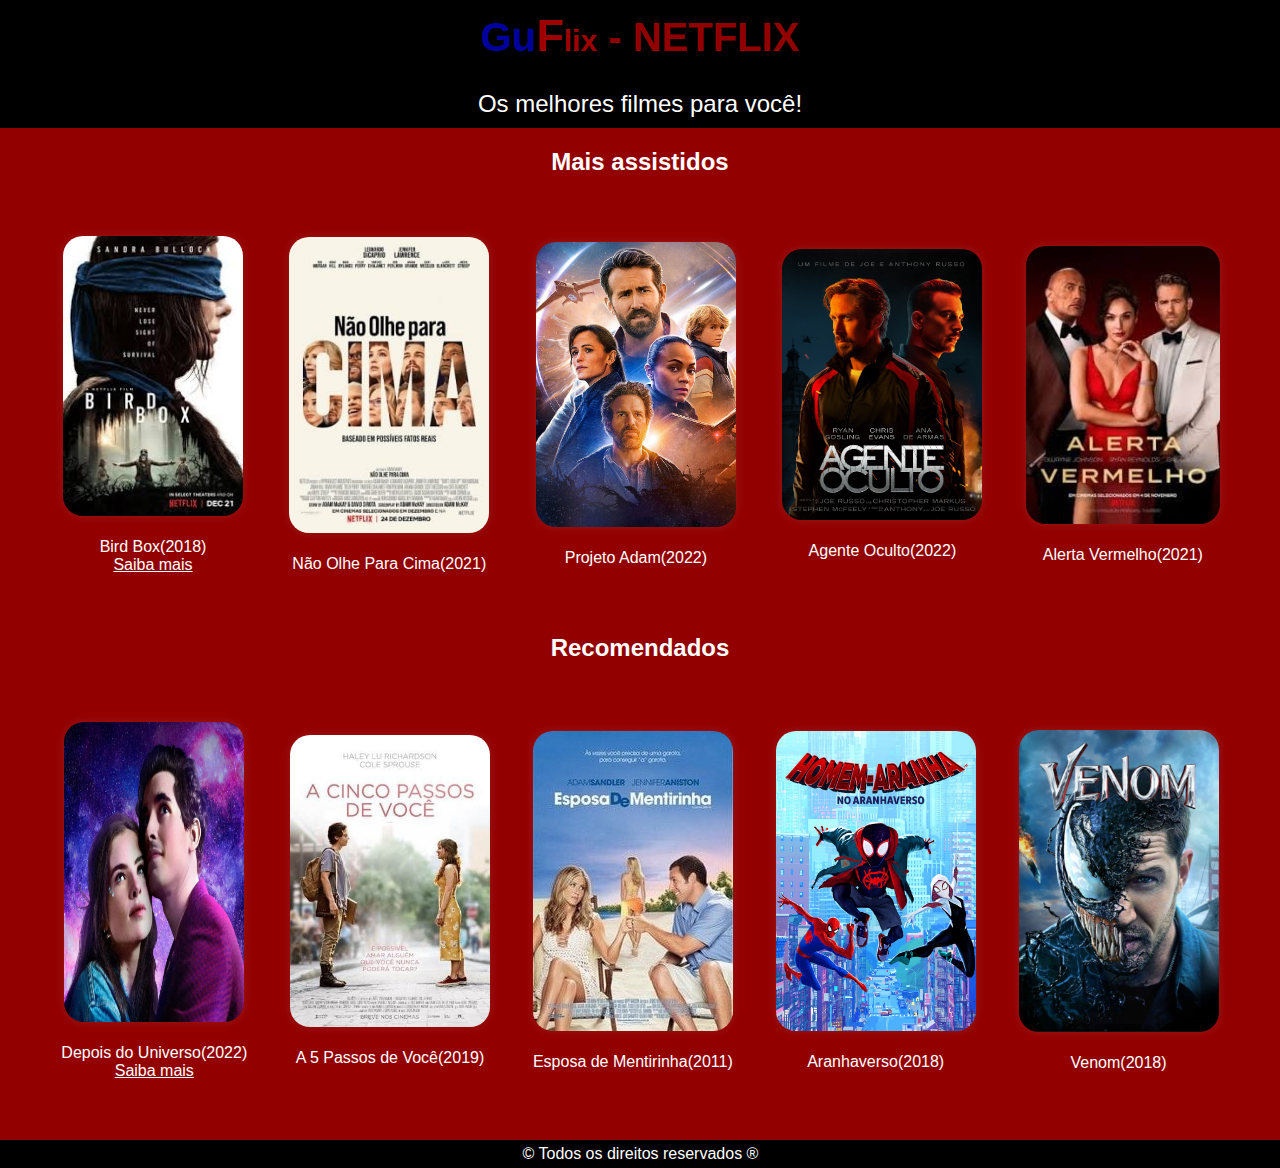
<file: SITE FERIADO/Netflix/index.html>
<!DOCTYPE html>
<html lang="pt-BR">
<head>
    <meta charset="UTF-8">
    <meta name="viewport" content="width=device-width, initial-scale=1.0">
    <title>GerminaFlix - Netflix</title>
    <link rel="icon" href="../Logos/icon/netflix.png" type="image/png">
    <link rel="stylesheet" href="style.css">
</head>
<body>
    <header>
        <div id="germinaflix">
            <span id="germina">Gu</span><span id="F">F</span><span id="lix">lix</span><span id="Netflix"> - NETFLIX</span>
        </div>
        <br>
        Os melhores filmes para você!
    </header>

    <h2 style="text-align: center; color: white">Mais assistidos</h2>
    <table align="center">
        <tr>
            <td>
                <a href="https://youtu.be/JeGdtrLQoiY?si=6A5_0ovdPjCKQNv-" target="_blank">
                    <img src="../Logos/Capas-Netflix/images.jpg" alt="BirdBox" style="width:180px; height:280px;">
                </a>
                <br>
                <br><span>Bird Box(2018)</span><br>
                <a href="../saiba mais/Birdbox/index.html" id="Saibamais" target="_blank">Saiba mais</a>
            </td>
            <td>
                <a href="https://youtu.be/c1nToClX_3w?si=jCJS9SN3HFjyPBzj" target="_blank">
                    <img src="../Logos/Capas-Netflix/NaoOlheParaCima.jpg" alt="Não olhe para cima">
                </a>
                <br>
                <br><span>Não Olhe Para Cima(2021)</span><br>
                
            </td>
            <td>
                <a href="https://youtu.be/miycJHABS1w?si=xMyzKZBQD-gKMOBc" target="_blank">
                    <img src="../Logos/Capas-Netflix/ProjetoAdam.jpg" alt="Projeto Adam">
                </a>
                <br>
                <br><span>Projeto Adam(2022)</span><br>
            </td>
            <td>
                <a href="https://youtu.be/ROZvObw2gdk?si=sEzDMe9dSGGUnnOh" target="_blank">
                    <img src="../Logos/Capas-Netflix/AgenteOculto.webp" alt="Agente oculto">
                </a>
                <br>
                <br><span>Agente Oculto(2022)</span><br>
            </td>
            <td>
                <a href="https://youtu.be/5JQuYpBZarc?si=-gancGUZzwnmO4T2" target="_blank">
                    <img src="../Logos/Capas-Netflix/Alerta vermelho.jpg" alt="Alerta Vermelho">
                </a>
                <br>
                <br><span>Alerta Vermelho(2021)</span><br>
            </td>
        </tr>
    </table>

    <h2 style="text-align: center; color: white;">Recomendados</h2>
    <table align="center">
        <tr>
            <td>
                <a href="https://youtu.be/8OkqLOe_mZI?si=BTmSMZfPNHHzzxQw" target="_blank">
                    <img src="../Logos/Capas-Netflix/DepoisDoUniverso.webp" alt="Depois Do Universo" style="width:180px; height:300px;">
                </a>
                <br>
                <br><span>Depois do Universo(2022)</span><br>
                <a href="../saiba mais/Depois do Universo/index.html" id="Saibamais" target="_blank">Saiba mais</a>
            </td>
            <td>
                <a href="https://youtu.be/meNwI-3Jbpw?si=y3XgkgIn4ULbZPI5" target="_blank">
                    <img src="../Logos/Capas-Netflix/5passosDeVoce.jpg" alt="A 5 passos de você">
                </a>
                <br>
                <br><span>A 5 Passos de Você(2019)</span><br>
            </td>
            <td>
                <a href="https://youtu.be/iXncfndVktg?si=cxPaGqe0cON_i-ZF" target="_blank">
                    <img src="../Logos/Capas-Netflix/EsposaMentirinha.jpg" alt="Esposa de Mentirinha">
                </a>
                <br>
                <br><span>Esposa de Mentirinha(2011)</span><br>
            </td>
            <td>
                <a href="https://youtu.be/u417WmZn65M?si=nViGV5R29Z7y2O5O" target="_blank">
                    <img src="../Logos/Capas-Netflix/Aranhaverso.jpg" alt="Aranhaverso">
                </a>
                <br>
                <br><span>Aranhaverso(2018)</span><br>
            </td>
            <td>
                <a href="https://youtu.be/Y9PQon7wbpU?si=AABipVL5-AkBQ-V9" target="_blank">
                    <img src="../Logos/Capas-Netflix/Venom.jpg" alt="Venom">
                </a>
                <br>
                <br><span>Venom(2018)</span><br>
            </td>
        </tr>
    </table>

    <footer>
        &copy; Todos os direitos reservados &reg;
    </footer>
</body>
</html>
</file>
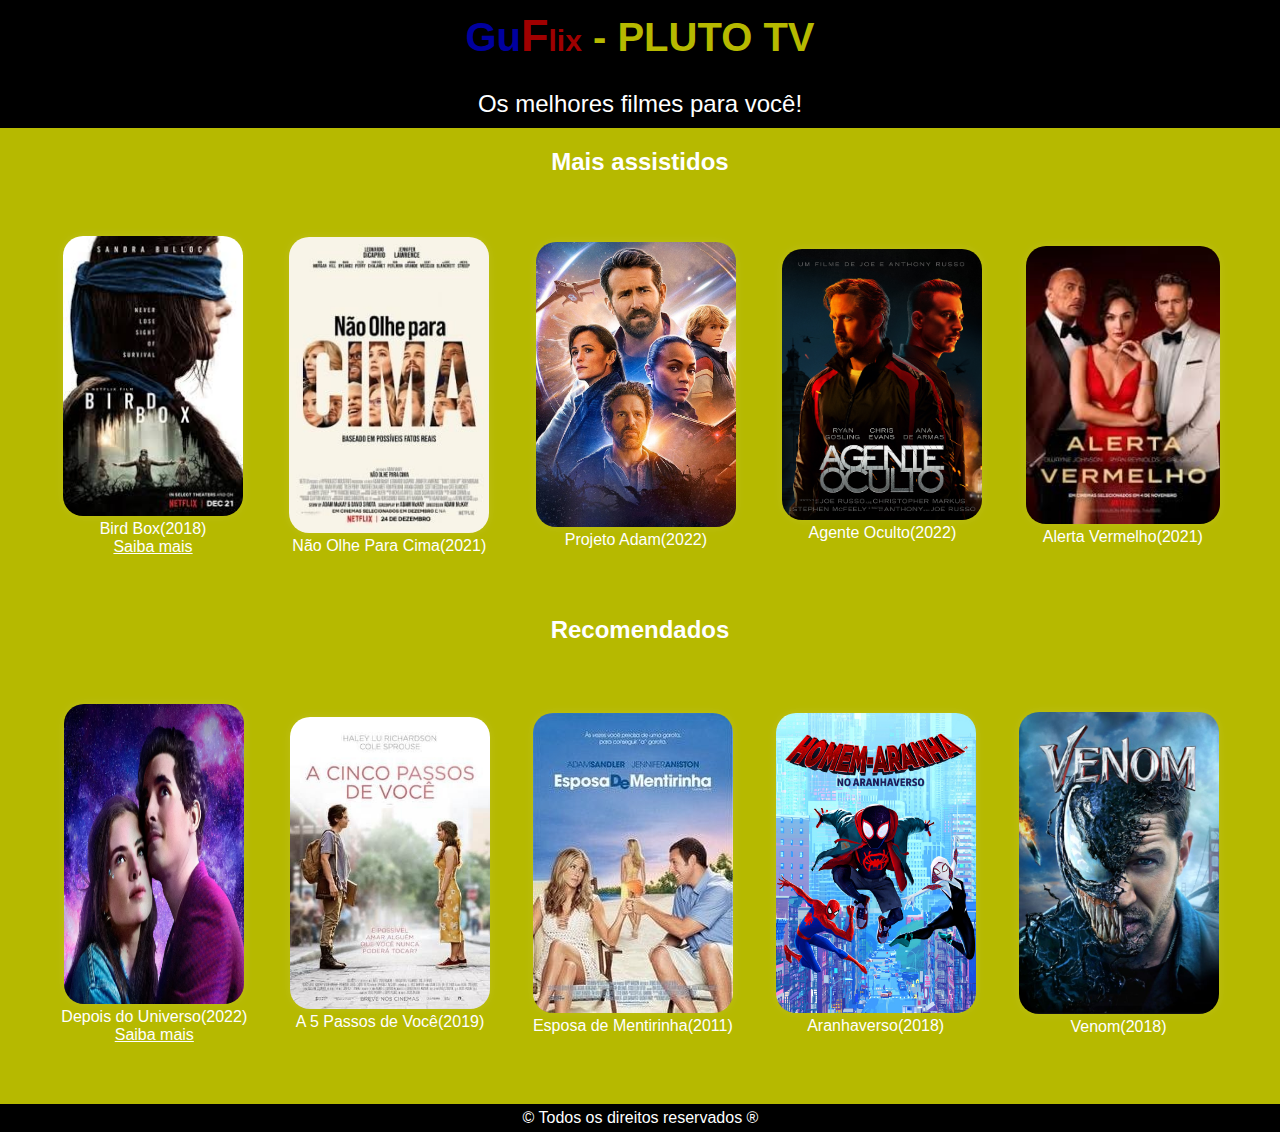
<file: SITE FERIADO/PlutoTv/index.html>
<!DOCTYPE html>
<html lang="pt-BR">
<head>
    <meta charset="UTF-8">
    <meta name="viewport" content="width=device-width, initial-scale=1.0">
    <title>GerminaFlix - PlutoTv</title>
    <link rel="icon" href="../Logos/icon/tutorial.png" type="image/png">
    <link rel="stylesheet" href="style.css">
</head>
<body>
    <header>
        <div id="germinaflix">
            <span id="germina">Gu</span><span id="F">F</span><span id="lix">lix</span><span id="plutotv"> - PLUTO TV</span>
        </div>
        <br>
        Os melhores filmes para você!
    </header>

    <h2 style="text-align: center; color: white">Mais assistidos</h2>
    <table align="center">
        <tr>
            <td>
                <a href="https://youtu.be/JeGdtrLQoiY?si=6A5_0ovdPjCKQNv-" target="_blank">
                    <img src="../Logos/Capas-Netflix/images.jpg" alt="BirdBox" style="width:180px; height:280px;">
                </a>
                <br><span>Bird Box(2018)</span><br>
                <a href="../saiba mais/Birdbox/index.html" id="Saibamais" target="_blank">Saiba mais</a>
            </td>
            <td>
                <a href="https://youtu.be/c1nToClX_3w?si=jCJS9SN3HFjyPBzj" target="_blank">
                    <img src="../Logos/Capas-Netflix/NaoOlheParaCima.jpg" alt="Não olhe para cima">
                </a>
                <br><span>Não Olhe Para Cima(2021)</span><br>
                
            </td>
            <td>
                <a href="https://youtu.be/miycJHABS1w?si=xMyzKZBQD-gKMOBc" target="_blank">
                    <img src="../Logos/Capas-Netflix/ProjetoAdam.jpg" alt="Projeto Adam">
                </a>
                <br><span>Projeto Adam(2022)</span><br>
            </td>
            <td>
                <a href="https://youtu.be/ROZvObw2gdk?si=sEzDMe9dSGGUnnOh" target="_blank">
                    <img src="../Logos/Capas-Netflix/AgenteOculto.webp" alt="Agente oculto">
                </a>
                <br><span>Agente Oculto(2022)</span><br>
            </td>
            <td>
                <a href="https://youtu.be/5JQuYpBZarc?si=-gancGUZzwnmO4T2" target="_blank">
                    <img src="../Logos/Capas-Netflix/Alerta vermelho.jpg" alt="Alerta Vermelho">
                </a>
                <br><span>Alerta Vermelho(2021)</span><br>
            </td>
        </tr>
    </table>

    <h2 style="text-align: center; color: white;">Recomendados</h2>
    <table align="center">
        <tr>
            <td>
                <a href="https://youtu.be/8OkqLOe_mZI?si=BTmSMZfPNHHzzxQw" target="_blank">
                    <img src="../Logos/Capas-Netflix/DepoisDoUniverso.webp" alt="Depois Do Universo" style="width:180px; height:300px;">
                </a>
                <br><span>Depois do Universo(2022)</span><br>
                <a href="../saiba mais/Depois do Universo/index.html" id="Saibamais" target="_blank">Saiba mais</a>
            </td>
            <td>
                <a href="https://youtu.be/meNwI-3Jbpw?si=y3XgkgIn4ULbZPI5" target="_blank">
                    <img src="../Logos/Capas-Netflix/5passosDeVoce.jpg" alt="A 5 passos de você">
                </a>
                <br><span>A 5 Passos de Você(2019)</span><br>
            </td>
            <td>
                <a href="https://youtu.be/iXncfndVktg?si=cxPaGqe0cON_i-ZF" target="_blank">
                    <img src="../Logos/Capas-Netflix/EsposaMentirinha.jpg" alt="Esposa de Mentirinha">
                </a>
                <br><span>Esposa de Mentirinha(2011)</span><br>
            </td>
            <td>
                <a href="https://youtu.be/u417WmZn65M?si=nViGV5R29Z7y2O5O" target="_blank">
                    <img src="../Logos/Capas-Netflix/Aranhaverso.jpg" alt="Aranhaverso">
                </a>
                <br><span>Aranhaverso(2018)</span><br>
            </td>
            <td>
                <a href="https://youtu.be/Y9PQon7wbpU?si=AABipVL5-AkBQ-V9" target="_blank">
                    <img src="../Logos/Capas-Netflix/Venom.jpg" alt="Venom">
                </a>
                <br><span>Venom(2018)</span><br>
            </td>
        </tr>
    </table>

    <footer>
        &copy; Todos os direitos reservados &reg;
    </footer>
</body>
</html>
</file>
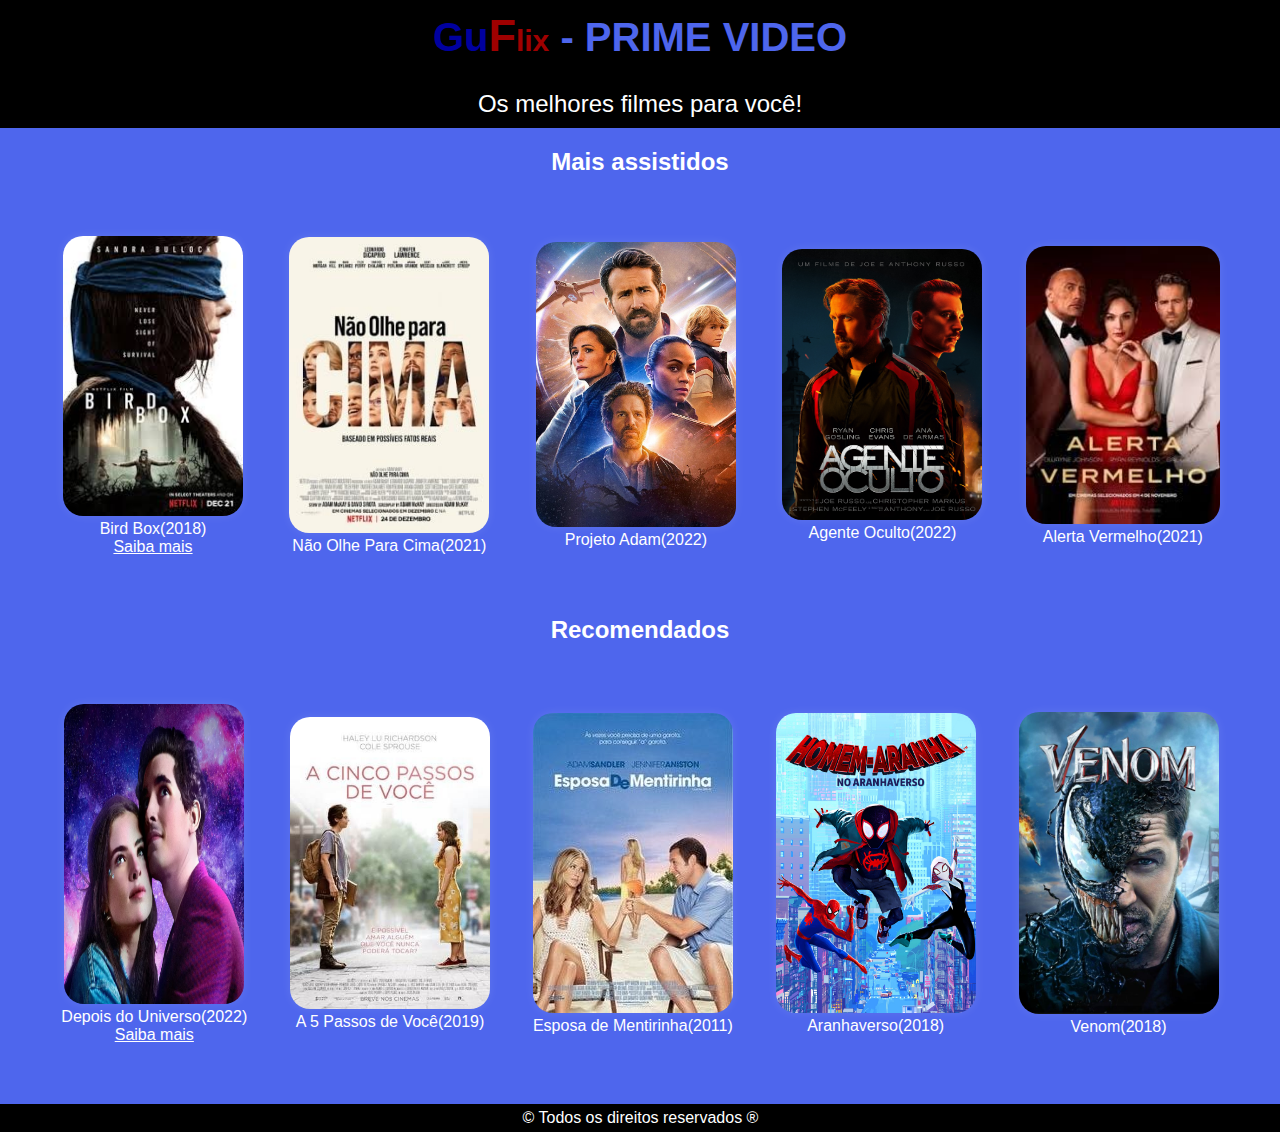
<file: SITE FERIADO/PrimeVideo/index.html>
<!DOCTYPE html>
<html lang="pt-BR">
<head>
    <meta charset="UTF-8">
    <meta name="viewport" content="width=device-width, initial-scale=1.0">
    <title>GerminaFlix - Prime Video</title>
    <link rel="icon" href="../Logos/icon/inscricao.png" type="image/png">
    <link rel="stylesheet" href="style.css">
</head>
<body>
    <header>
        <div id="germinaflix">
            <span id="germina">Gu</span><span id="F">F</span><span id="lix">lix</span><span id="primevideo"> - PRIME VIDEO</span>
        </div>
        <br>
        Os melhores filmes para você!
    </header>

    <h2 style="text-align: center; color: white">Mais assistidos</h2>
    <table align="center">
        <tr>
            <td>
                <a href="https://youtu.be/JeGdtrLQoiY?si=6A5_0ovdPjCKQNv-" target="_blank">
                    <img src="../Logos/Capas-Netflix/images.jpg" alt="BirdBox" style="width:180px; height:280px;">
                </a>
                <br><span>Bird Box(2018)</span><br>
                <a href="../saiba mais/Birdbox/index.html" id="Saibamais" target="_blank">Saiba mais</a>
            </td>
            <td>
                <a href="https://youtu.be/c1nToClX_3w?si=jCJS9SN3HFjyPBzj" target="_blank">
                    <img src="../Logos/Capas-Netflix/NaoOlheParaCima.jpg" alt="Não olhe para cima">
                </a>
                <br><span>Não Olhe Para Cima(2021)</span><br>
                
            </td>
            <td>
                <a href="https://youtu.be/miycJHABS1w?si=xMyzKZBQD-gKMOBc" target="_blank">
                    <img src="../Logos/Capas-Netflix/ProjetoAdam.jpg" alt="Projeto Adam">
                </a>
                <br><span>Projeto Adam(2022)</span><br>
            </td>
            <td>
                <a href="https://youtu.be/ROZvObw2gdk?si=sEzDMe9dSGGUnnOh" target="_blank">
                    <img src="../Logos/Capas-Netflix/AgenteOculto.webp" alt="Agente oculto">
                </a>
                <br><span>Agente Oculto(2022)</span><br>
            </td>
            <td>
                <a href="https://youtu.be/5JQuYpBZarc?si=-gancGUZzwnmO4T2" target="_blank">
                    <img src="../Logos/Capas-Netflix/Alerta vermelho.jpg" alt="Alerta Vermelho">
                </a>
                <br><span>Alerta Vermelho(2021)</span><br>
            </td>
        </tr>
    </table>

    <h2 style="text-align: center; color: white;">Recomendados</h2>
    <table align="center">
        <tr>
            <td>
                <a href="https://youtu.be/8OkqLOe_mZI?si=BTmSMZfPNHHzzxQw" target="_blank">
                    <img src="../Logos/Capas-Netflix/DepoisDoUniverso.webp" alt="Depois Do Universo" style="width:180px; height:300px;">
                </a>
                <br><span>Depois do Universo(2022)</span><br>
                <a href="../saiba mais/Depois do Universo/index.html" id="Saibamais" target="_blank">Saiba mais</a>
            </td>
            <td>
                <a href="https://youtu.be/meNwI-3Jbpw?si=y3XgkgIn4ULbZPI5" target="_blank">
                    <img src="../Logos/Capas-Netflix/5passosDeVoce.jpg" alt="A 5 passos de você">
                </a>
                <br><span>A 5 Passos de Você(2019)</span><br>
            </td>
            <td>
                <a href="https://youtu.be/iXncfndVktg?si=cxPaGqe0cON_i-ZF" target="_blank">
                    <img src="../Logos/Capas-Netflix/EsposaMentirinha.jpg" alt="Esposa de Mentirinha">
                </a>
                <br><span>Esposa de Mentirinha(2011)</span><br>
            </td>
            <td>
                <a href="https://youtu.be/u417WmZn65M?si=nViGV5R29Z7y2O5O" target="_blank">
                    <img src="../Logos/Capas-Netflix/Aranhaverso.jpg" alt="Aranhaverso">
                </a>
                <br><span>Aranhaverso(2018)</span><br>
            </td>
            <td>
                <a href="https://youtu.be/Y9PQon7wbpU?si=AABipVL5-AkBQ-V9" target="_blank">
                    <img src="../Logos/Capas-Netflix/Venom.jpg" alt="Venom">
                </a>
                <br><span>Venom(2018)</span><br>
            </td>
        </tr>
    </table>

    <footer>
        &copy; Todos os direitos reservados &reg;
    </footer>
</body>
</html>
</file>
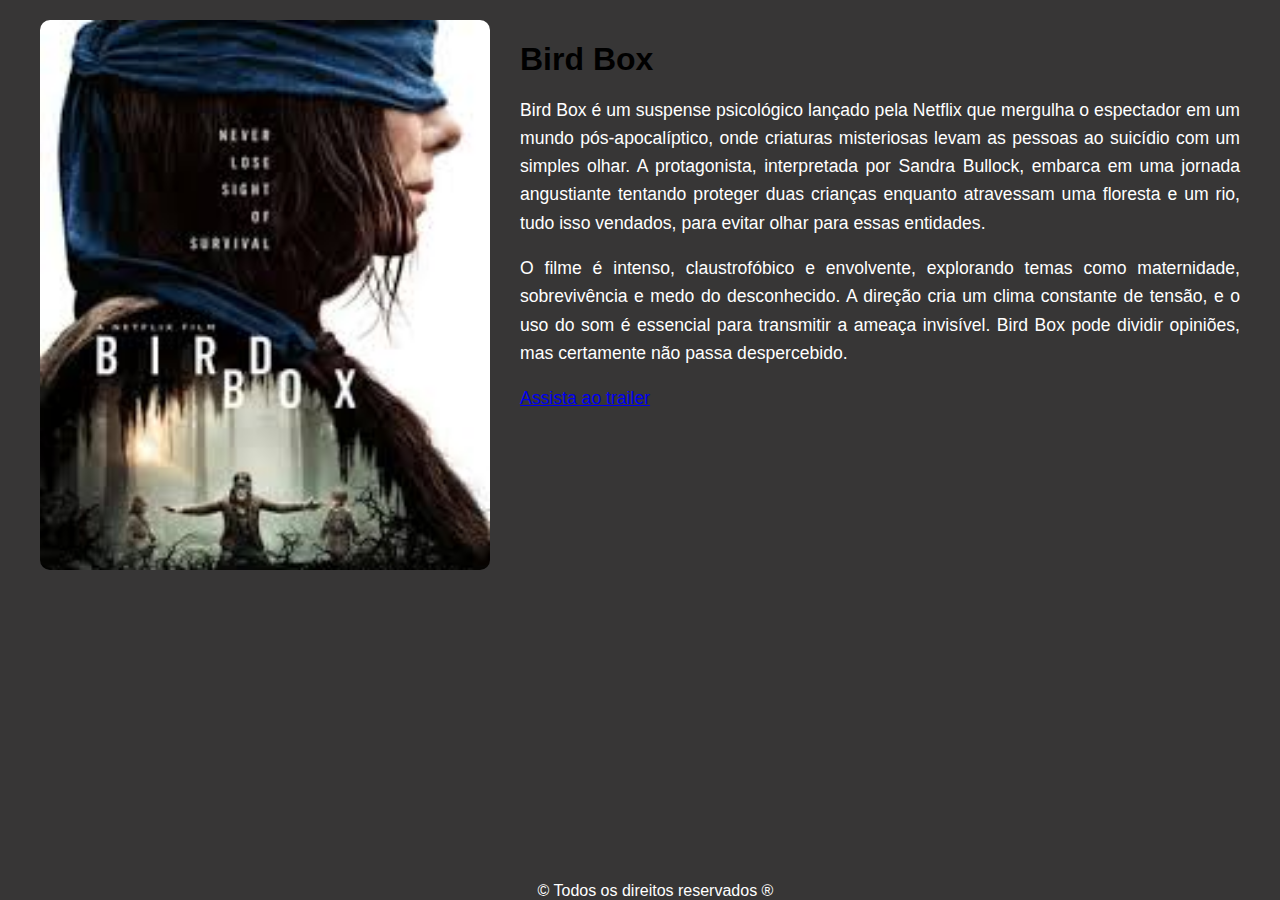
<file: SITE FERIADO/saiba mais/Birdbox/index.html>
<!DOCTYPE html>
<html lang="pt-br">
<head>
    <meta charset="UTF-8">
    <meta name="viewport" content="width=device-width, initial-scale=1.0">
    <title>Resenha - Bird Box</title>
    <link rel="icon" href="../../Logos/icon/video.png" type="image/png">
    <link rel="stylesheet" href="style.css">
</head>
<body>
    <div class="container">
        <img src="../../Logos/Capas-Netflix/images.jpg" alt="Bird Box" class="capa-filme">

        <div class="resenha">
            <h1>Bird Box</h1>
            <p>
                Bird Box é um suspense psicológico lançado pela Netflix que mergulha o espectador em
                um mundo pós-apocalíptico, onde criaturas misteriosas levam as pessoas ao suicídio
                com um simples olhar. A protagonista, interpretada por Sandra Bullock, embarca em uma 
                jornada angustiante tentando proteger duas crianças enquanto atravessam uma floresta e
                um rio, tudo isso vendados, para evitar olhar para essas entidades.
            </p>
            <p>
                O filme é intenso, claustrofóbico e envolvente, explorando temas como maternidade, sobrevivência
                e medo do desconhecido. A direção cria um clima constante de tensão, e o uso do som é essencial 
                para transmitir a ameaça invisível. Bird Box pode dividir opiniões, mas certamente não passa despercebido.
            </p>
            <p>
                <a href="https://youtu.be/JeGdtrLQoiY?si=6A5_0ovdPjCKQNv-">Assista ao trailer</a>
            </p>
        </div>
    </div>
    <footer>
        &copy; Todos os direitos reservados &reg;
    </footer>
</body>
</html>
</file>
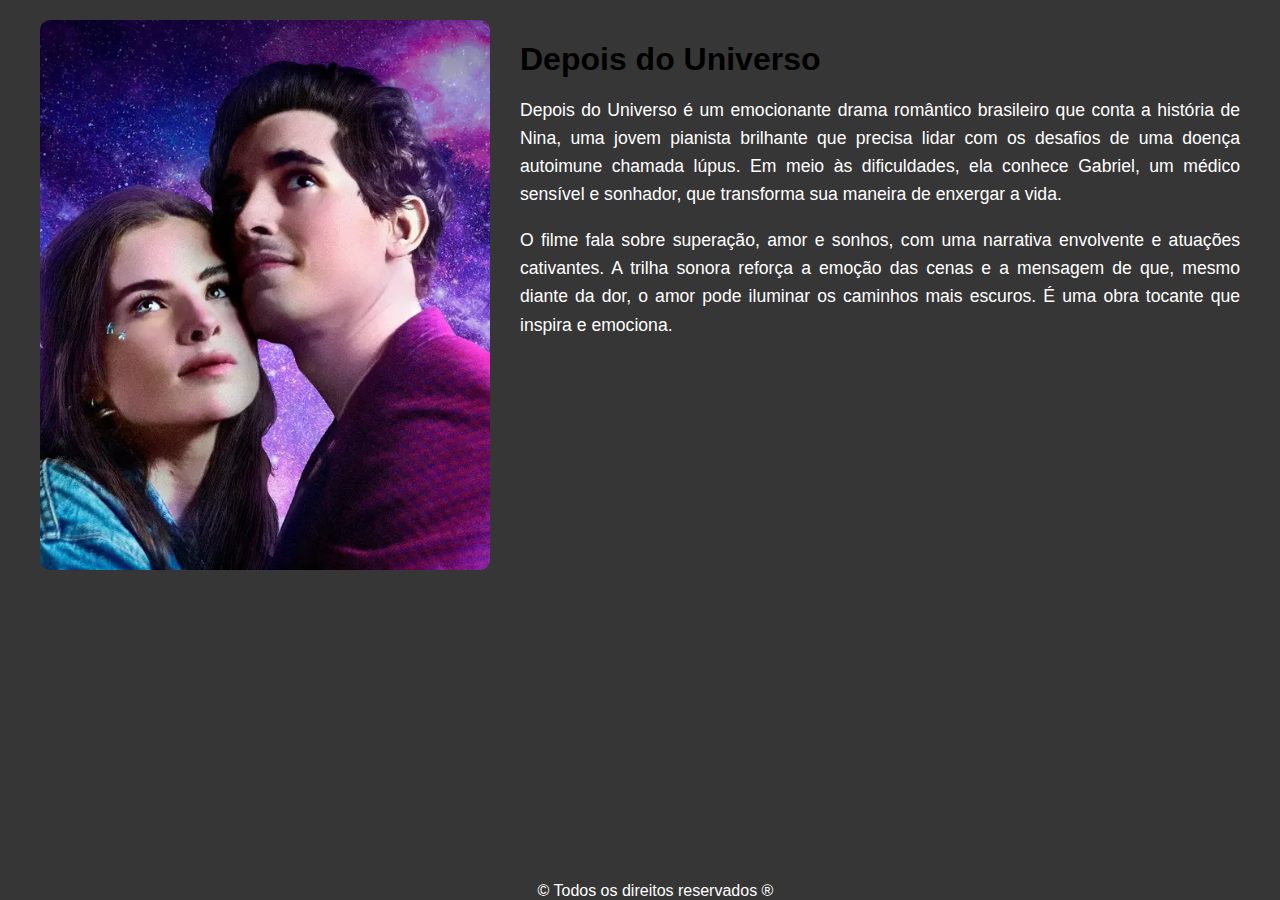
<file: SITE FERIADO/saiba mais/Depois do Universo/index.html>
<!DOCTYPE html>
<html lang="pt-br">
<head>
    <meta charset="UTF-8">
    <meta name="viewport" content="width=device-width, initial-scale=1.0">
    <title>Resenha - Depois do Universo</title>
    <link rel="stylesheet" href="style.css">
</head>
<body>
    <div class="container">
        <img src="../../Logos/Capas-Netflix/DepoisDoUniverso.webp" alt="Depois do Universo" class="capa-filme">

        <div class="resenha">
            <h1>Depois do Universo</h1>
            <p>
                Depois do Universo é um emocionante drama romântico brasileiro que conta a história de Nina, 
                uma jovem pianista brilhante que precisa lidar com os desafios de uma doença autoimune chamada 
                lúpus. Em meio às dificuldades, ela conhece Gabriel, um médico sensível e sonhador, que transforma 
                sua maneira de enxergar a vida.
            </p>
            <p>
                O filme fala sobre superação, amor e sonhos, com uma narrativa envolvente e atuações cativantes. 
                A trilha sonora reforça a emoção das cenas e a mensagem de que, mesmo diante da dor, o amor pode 
                iluminar os caminhos mais escuros. É uma obra tocante que inspira e emociona.
            </p>
        </div>
    </div>

    <footer>
        &copy; Todos os direitos reservados &reg;
    </footer>
</body>
</html>
</file>
<file: style.css>
* {
    margin: 0;
    padding: 0;
    box-sizing: border-box;
    font-family: 'Segoe UI', sans-serif;
}

body {
    height: 100vh;
    background: linear-gradient(135deg, #3a0ca3, #1a1a2e);
    display: flex;
    justify-content: center;
    align-items: center;
}

.login-container {
    background-color: white;
    padding: 30px 40px;
    border-radius: 20px;
    box-shadow: 0 8px 20px rgba(0, 0, 0, 0.2);
    text-align: center;
    width: 300px;
}

.login-container h2 {
    margin-bottom: 20px;
    color: #333;
}

.login-container input {
    width: 100%;
    padding: 12px;
    margin: 10px 0;
    border: 1px solid #ccc;
    border-radius: 10px;
    outline: none;
    font-size: 16px;
}

.btn-login {
    display: inline-block;
    width: 100%;
    text-align: center;
    padding: 12px;
    background-color: #3a0ca3;
    color: white;
    font-size: 16px;
    border-radius: 10px;
    text-decoration: none;
    transition: background-color 0.3s ease;
    margin-top: 10px;
}

.btn-login:hover {
    background-color: #2f078c;
}
</file>
<file: Sobre Mim/style.css>
* {
  margin: 0;
  padding: 0;
  box-sizing: border-box;
  font-family: Arial, sans-serif;
}

body {
  background-color: rgb(0, 0, 0);
  display: flex;
  flex-direction: column;
  min-height: 100vh;
}

header {
  background: linear-gradient(to right, #0f0c29, #302b63, #24243e);
  color: white;
  text-align: center;
  padding: 20px;
}

.content {
  flex: 1;
  background: linear-gradient(to right, #0f0c29, #302b63, #24243e);
  color: white;
  padding: 40px;
  display: flex;
  justify-content: center;
  align-items: center;
  gap: 40px;
  flex-wrap: wrap; /* para se adaptar melhor em telas menores */
}

.content img {
  max-width: 300px;
  height: auto;
  border-radius: 10px;
}

.text {
  max-width: 800px;
}

.text p {
  line-height: 1.6;
  text-align: justify;
}

footer {
  background: linear-gradient(to right, #0f0c29, #302b63, #24243e);
  color: white;
  text-align: center;
  padding: 15px;
  bottom: 0;
  position: absolute;
  width: 99.29%;
}
</file>
<file: SITE FERIADO/AppleTv/style.css>
body {
    margin: 0;
    top: 0;
    padding: 0;
    background-color: rgb(52, 52, 52);
    font-family: Arial, sans-serif;
}

header {
    background-color: rgb(0, 0, 0);
    color: rgb(255, 255, 255);
    padding: 10px;
    text-align: center;
    font-size: 24px;
}

#germina {
    color: rgba(0, 0, 255, 0.644);
    font-weight: bold;
    font-size: 40px;
}
#F {
    color: rgba(255, 0, 0, 0.644);
    font-weight: bold;
    font-size: 45px;
}
#lix {
    color: rgba(255, 0, 0, 0.644);
    font-weight: bold;
    font-size: 30px;
}
#appletv {
    color: rgb(52, 52, 52);
    font-size: 40px;
    font-weight: bold;
}

table {
    margin: 40px auto;
    border-collapse: collapse;
    width: 100%;
    max-width: 1200px; /* Limite de largura */
}

td {
    padding: 20px;
    text-align: center;
}

img {
    width: 100%;
    max-width: 200px;
    height: auto;
    border-radius: 20px;
    transition: transform 0.3s, box-shadow 0.3s;
    box-shadow: 0 0 10px rgba(255, 255, 255, 0.1);
}

img:hover {
    transform: scale(1.1);
    box-shadow: 0 0 20px rgba(255, 255, 255, 0.3);
}

.more-link {
    color: #ff5733;
    text-decoration: none;
    font-weight: bold;
}

.more-link:hover {
    text-decoration: underline;
}

#Saibamais{
    color: white;
}
span{
    color: white;
}

footer {
    background-color: rgb(0, 0, 0);
    color: rgb(255, 255, 255);
    padding: 5px;
    text-align: center;
    bottom: 0;
    position: relative;
    width: 99.29%;
}
</file>
<file: SITE FERIADO/Catalogo/style.css>
body{
    margin: 0;
    top: 0;
    padding: 0;
    background-color: rgb(26, 26, 26);
    }

header{
    background-color: rgb(0, 0, 0);
    color: rgb(255, 255, 255);
    padding: 10px;
    text-align: center;
    font-size: 24px;
}

#germina{
    color: rgba(0, 0, 255, 0.644);
    font-weight: bold;
    font-size: 40px;
}
#F{
    color: rgba(255, 0, 0, 0.644);
    font-weight: bold;
    font-size: 45px;
}
#lix{
    color: rgba(255, 0, 0, 0.644);
    font-weight: bold;
    font-size: 30px;
}

table {
    margin: 40px auto;
    border-collapse: collapse;
}

td {
    padding: 20px;
    text-align: center;
}

img {
    width: 200px;
    height: 200px;
    border-radius: 20px;
    transition: transform 0.3s, box-shadow 0.3s;
    box-shadow: 0 0 10px rgba(255, 255, 255, 0.1);
}

img:hover {
    transform: scale(1.1);
    box-shadow: 0 0 20px rgba(255, 255, 255, 0.3);
}


footer{
    background-color: rgb(0, 0, 0);
    color: rgb(255, 255, 255);
    padding: 5px;
    text-align: center;
    bottom: 0;
    position: absolute;
    width: 99.29%;
}

#SobreMim {
    color: white;
    text-decoration: none;
    font-size: 16px;
}
</file>
<file: SITE FERIADO/DisneyPlus/style.css>
body {
    margin: 0;
    top: 0;
    padding: 0;
    background-color: rgb(44, 0, 97);
    font-family: Arial, sans-serif;
}

header {
    background-color: rgb(0, 0, 0);
    color: rgb(255, 255, 255);
    padding: 10px;
    text-align: center;
    font-size: 24px;
}

#germina {
    color: rgba(0, 0, 255, 0.644);
    font-weight: bold;
    font-size: 40px;
}
#F {
    color: rgba(255, 0, 0, 0.644);
    font-weight: bold;
    font-size: 45px;
}
#lix {
    color: rgba(255, 0, 0, 0.644);
    font-weight: bold;
    font-size: 30px;
}
#disneyplus {
    color: rgb(44, 0, 97);
    font-size: 40px;
    font-weight: bold;
}

table {
    margin: 40px auto;
    border-collapse: collapse;
    width: 100%;
    max-width: 1200px; /* Limite de largura */
}

td {
    padding: 20px;
    text-align: center;
}

img {
    width: 100%;
    max-width: 200px;
    height: auto;
    border-radius: 20px;
    transition: transform 0.3s, box-shadow 0.3s;
    box-shadow: 0 0 10px rgba(255, 255, 255, 0.1);
}

img:hover {
    transform: scale(1.1);
    box-shadow: 0 0 20px rgba(255, 255, 255, 0.3);
}

.more-link {
    color: #ff5733;
    text-decoration: none;
    font-weight: bold;
}

.more-link:hover {
    text-decoration: underline;
}

#Saibamais{
    color: white;
}
span{
    color: white;
}

footer {
    background-color: rgb(0, 0, 0);
    color: rgb(255, 255, 255);
    padding: 5px;
    text-align: center;
    bottom: 0;
    position: relative;
    width: 99.29%;
}
</file>
<file: SITE FERIADO/GloboPlay/style.css>
body {
    margin: 0;
    top: 0;
    padding: 0;
    background-color: rgb(255, 68, 0);
    font-family: Arial, sans-serif;
}

header {
    background-color: rgb(0, 0, 0);
    color: rgb(255, 255, 255);
    padding: 10px;
    text-align: center;
    font-size: 24px;
}

#germina {
    color: rgba(0, 0, 255, 0.644);
    font-weight: bold;
    font-size: 40px;
}
#F {
    color: rgba(255, 0, 0, 0.644);
    font-weight: bold;
    font-size: 45px;
}
#lix {
    color: rgba(255, 0, 0, 0.644);
    font-weight: bold;
    font-size: 30px;
}
#globoplay {
    color: rgb(255, 68, 0);
    font-size: 40px;
    font-weight: bold;
}

table {
    margin: 40px auto;
    border-collapse: collapse;
    width: 100%;
    max-width: 1200px; /* Limite de largura */
}

td {
    padding: 20px;
    text-align: center;
}

img {
    width: 100%;
    max-width: 200px;
    height: auto;
    border-radius: 20px;
    transition: transform 0.3s, box-shadow 0.3s;
    box-shadow: 0 0 10px rgba(255, 255, 255, 0.1);
}

img:hover {
    transform: scale(1.1);
    box-shadow: 0 0 20px rgba(255, 255, 255, 0.3);
}

.more-link {
    color: #ff5733;
    text-decoration: none;
    font-weight: bold;
}

.more-link:hover {
    text-decoration: underline;
}

#Saibamais{
    color: white;
}
span{
    color: white;
}

footer {
    background-color: rgb(0, 0, 0);
    color: rgb(255, 255, 255);
    padding: 5px;
    text-align: center;
    bottom: 0;
    position: relative;
    width: 99.29%;
}
</file>
<file: SITE FERIADO/HboMax/style.css>
body {
    margin: 0;
    top: 0;
    padding: 0;
    background-color: rgb(58, 0, 97);
    font-family: Arial, sans-serif;
}

header {
    background-color: rgb(0, 0, 0);
    color: rgb(255, 255, 255);
    padding: 10px;
    text-align: center;
    font-size: 24px;
}

#germina {
    color: rgba(0, 0, 255, 0.644);
    font-weight: bold;
    font-size: 40px;
}
#F {
    color: rgba(255, 0, 0, 0.644);
    font-weight: bold;
    font-size: 45px;
}
#lix {
    color: rgba(255, 0, 0, 0.644);
    font-weight: bold;
    font-size: 30px;
}
#hbomax {
    color: rgb(58, 0, 97);
    font-size: 40px;
    font-weight: bold;
}

table {
    margin: 40px auto;
    border-collapse: collapse;
    width: 100%;
    max-width: 1200px; /* Limite de largura */
}

td {
    padding: 20px;
    text-align: center;
}

img {
    width: 100%;
    max-width: 200px;
    height: auto;
    border-radius: 20px;
    transition: transform 0.3s, box-shadow 0.3s;
    box-shadow: 0 0 10px rgba(255, 255, 255, 0.1);
}

img:hover {
    transform: scale(1.1);
    box-shadow: 0 0 20px rgba(255, 255, 255, 0.3);
}

.more-link {
    color: #ff5733;
    text-decoration: none;
    font-weight: bold;
}

.more-link:hover {
    text-decoration: underline;
}

#Saibamais{
    color: white;
}
span{
    color: white;
}

footer {
    background-color: rgb(0, 0, 0);
    color: rgb(255, 255, 255);
    padding: 5px;
    text-align: center;
    bottom: 0;
    position: relative;
    width: 99.29%;
}
</file>
<file: SITE FERIADO/Hulu/style.css>
body {
    margin: 0;
    top: 0;
    padding: 0;
    background-color: rgb(0, 194, 26);
    font-family: Arial, sans-serif;
}

header {
    background-color: rgb(0, 0, 0);
    color: rgb(255, 255, 255);
    padding: 10px;
    text-align: center;
    font-size: 24px;
}

#germina {
    color: rgba(0, 0, 255, 0.644);
    font-weight: bold;
    font-size: 40px;
}
#F {
    color: rgba(255, 0, 0, 0.644);
    font-weight: bold;
    font-size: 45px;
}
#lix {
    color: rgba(255, 0, 0, 0.644);
    font-weight: bold;
    font-size: 30px;
}
#hulu{
    color: rgb(0, 194, 26);
    font-size: 40px;
    font-weight: bold;
}

table {
    margin: 40px auto;
    border-collapse: collapse;
    width: 100%;
    max-width: 1200px; /* Limite de largura */
}

td {
    padding: 20px;
    text-align: center;
}

img {
    width: 100%;
    max-width: 200px;
    height: auto;
    border-radius: 20px;
    transition: transform 0.3s, box-shadow 0.3s;
    box-shadow: 0 0 10px rgba(255, 255, 255, 0.1);
}

img:hover {
    transform: scale(1.1);
    box-shadow: 0 0 20px rgba(255, 255, 255, 0.3);
}

.more-link {
    color: #ff5733;
    text-decoration: none;
    font-weight: bold;
}

.more-link:hover {
    text-decoration: underline;
}

#Saibamais{
    color: white;
}
span{
    color: white;
}

footer {
    background-color: rgb(0, 0, 0);
    color: rgb(255, 255, 255);
    padding: 5px;
    text-align: center;
    bottom: 0;
    position: relative;
    width: 99.29%;
}
</file>
<file: SITE FERIADO/Netflix/style.css>
body {
    margin: 0;
    top: 0;
    padding: 0;
    background-color: rgb(147, 0, 0);
    font-family: Arial, sans-serif;
}

header {
    background-color: rgb(0, 0, 0);
    color: rgb(255, 255, 255);
    padding: 10px;
    text-align: center;
    font-size: 24px;
}

#germina {
    color: rgba(0, 0, 255, 0.644);
    font-weight: bold;
    font-size: 40px;
}
#F {
    color: rgb(255, 0, 0, 0.644);
    font-weight: bold;
    font-size: 45px;
}
#lix {
    color: rgba(255, 0, 0, 0.644);
    font-weight: bold;
    font-size: 30px;
}
#Netflix {
    color: rgb(147, 0, 0);
    font-size: 40px;
    font-weight: bold;
}

table {
    margin: 40px auto;
    border-collapse: collapse;
    width: 100%;
    max-width: 1200px; /* Limite de largura */
}

td {
    padding: 20px;
    text-align: center;
}

img {
    width: 100%;
    max-width: 200px;
    height: auto;
    border-radius: 20px;
    transition: transform 0.3s, box-shadow 0.3s;
    box-shadow: 0 0 10px rgba(255, 255, 255, 0.1);
}

img:hover {
    transform: scale(1.1);
    box-shadow: 0 0 20px rgba(255, 255, 255, 0.3);
}

.more-link {
    color: #ff5733;
    text-decoration: none;
    font-weight: bold;
}

.more-link:hover {
    text-decoration: underline;
}

#Saibamais{
    color: white;
}
span{
    color: white;
}

footer {
    background-color: rgb(0, 0, 0);
    color: rgb(255, 255, 255);
    padding: 5px;
    text-align: center;
    bottom: 0;
    position: relative;
    width: 99.29%;
}
</file>
<file: SITE FERIADO/PlutoTv/style.css>
body {
    margin: 0;
    top: 0;
    padding: 0;
    background-color: rgb(182, 185, 0);
    font-family: Arial, sans-serif;
}

header {
    background-color: rgb(0, 0, 0);
    color: rgb(255, 255, 255);
    padding: 10px;
    text-align: center;
    font-size: 24px;
}

#germina {
    color: rgba(0, 0, 255, 0.644);
    font-weight: bold;
    font-size: 40px;
}
#F {
    color: rgba(255, 0, 0, 0.644);
    font-weight: bold;
    font-size: 45px;
}
#lix {
    color: rgba(255, 0, 0, 0.644);
    font-weight: bold;
    font-size: 30px;
}
#plutotv {
    color: rgb(182, 185, 0);
    font-size: 40px;
    font-weight: bold;
}

table {
    margin: 40px auto;
    border-collapse: collapse;
    width: 100%;
    max-width: 1200px; /* Limite de largura */
}

td {
    padding: 20px;
    text-align: center;
}

img {
    width: 100%;
    max-width: 200px;
    height: auto;
    border-radius: 20px;
    transition: transform 0.3s, box-shadow 0.3s;
    box-shadow: 0 0 10px rgba(255, 255, 255, 0.1);
}

img:hover {
    transform: scale(1.1);
    box-shadow: 0 0 20px rgba(255, 255, 255, 0.3);
}

.more-link {
    color: #ff5733;
    text-decoration: none;
    font-weight: bold;
}

.more-link:hover {
    text-decoration: underline;
}

#Saibamais{
    color: white;
}
span{
    color: white;
}

footer {
    background-color: rgb(0, 0, 0);
    color: rgb(255, 255, 255);
    padding: 5px;
    text-align: center;
    bottom: 0;
    position: relative;
    width: 99.29%;
}
</file>
<file: SITE FERIADO/PrimeVideo/style.css>
body {
    margin: 0;
    top: 0;
    padding: 0;
    background-color: rgb(78, 102, 237);
    font-family: Arial, sans-serif;
}

header {
    background-color: rgb(0, 0, 0);
    color: rgb(255, 255, 255);
    padding: 10px;
    text-align: center;
    font-size: 24px;
}

#germina {
    color: rgba(0, 0, 255, 0.644);
    font-weight: bold;
    font-size: 40px;
}
#F {
    color: rgba(255, 0, 0, 0.644);
    font-weight: bold;
    font-size: 45px;
}
#lix {
    color: rgba(255, 0, 0, 0.644);
    font-weight: bold;
    font-size: 30px;
}
#primevideo {
    color: rgb(78, 102, 237);
    font-size: 40px;
    font-weight: bold;
}

table {
    margin: 40px auto;
    border-collapse: collapse;
    width: 100%;
    max-width: 1200px; /* Limite de largura */
}

td {
    padding: 20px;
    text-align: center;
}

img {
    width: 100%;
    max-width: 200px;
    height: auto;
    border-radius: 20px;
    transition: transform 0.3s, box-shadow 0.3s;
    box-shadow: 0 0 10px rgba(255, 255, 255, 0.1);
}

img:hover {
    transform: scale(1.1);
    box-shadow: 0 0 20px rgba(255, 255, 255, 0.3);
}

.more-link {
    color: #ff5733;
    text-decoration: none;
    font-weight: bold;
}

.more-link:hover {
    text-decoration: underline;
}

#Saibamais{
    color: white;
}
span{
    color: white;
}

footer {
    background-color: rgb(0, 0, 0);
    color: rgb(255, 255, 255);
    padding: 5px;
    text-align: center;
    bottom: 0;
    position: relative;
    width: 99.29%;
}
</file>
<file: SITE FERIADO/saiba mais/Birdbox/style.css>
body {
    margin: 0;
    font-family: Arial, sans-serif;
    background-color: #373636;
    color: #ffffff;
    padding: 20px;
}

.container {
    display: flex;
    gap: 30px;
    max-width: 1200px;
    margin: auto;
    align-items: flex-start;
}

.capa-filme {
    width: 450px;
    height: 550px;
    object-fit: cover;
    border-radius: 10px;
}

.resenha {
    flex: 1;
    text-align: justify;
}

.resenha h1 {
    color: #000000;
    margin-bottom: 10px;
}

.resenha p {
    font-size: 1.1em;
    line-height: 1.6;
}

footer{
    bottom: 0;
    position: absolute;
    width: 99.29%;
    text-align: center;
}
</file>
<file: SITE FERIADO/saiba mais/Depois do Universo/style.css>
body {
    margin: 0;
    font-family: Arial, sans-serif;
    background-color: #373636;
    color: #ffffff;
    padding: 20px;
}

.container {
    display: flex;
    gap: 30px;
    max-width: 1200px;
    margin: auto;
    align-items: flex-start;
}

.capa-filme {
    width: 450px;
    height: 550px;
    object-fit: cover;
    border-radius: 10px;
}

.resenha {
    flex: 1;
    text-align: justify;
}

.resenha h1 {
    color: #000000;
    margin-bottom: 10px;
}

.resenha p {
    font-size: 1.1em;
    line-height: 1.6;
}

footer{
    bottom: 0;
    position: absolute;
    width: 99.29%;
    text-align: center;
}
</file>
